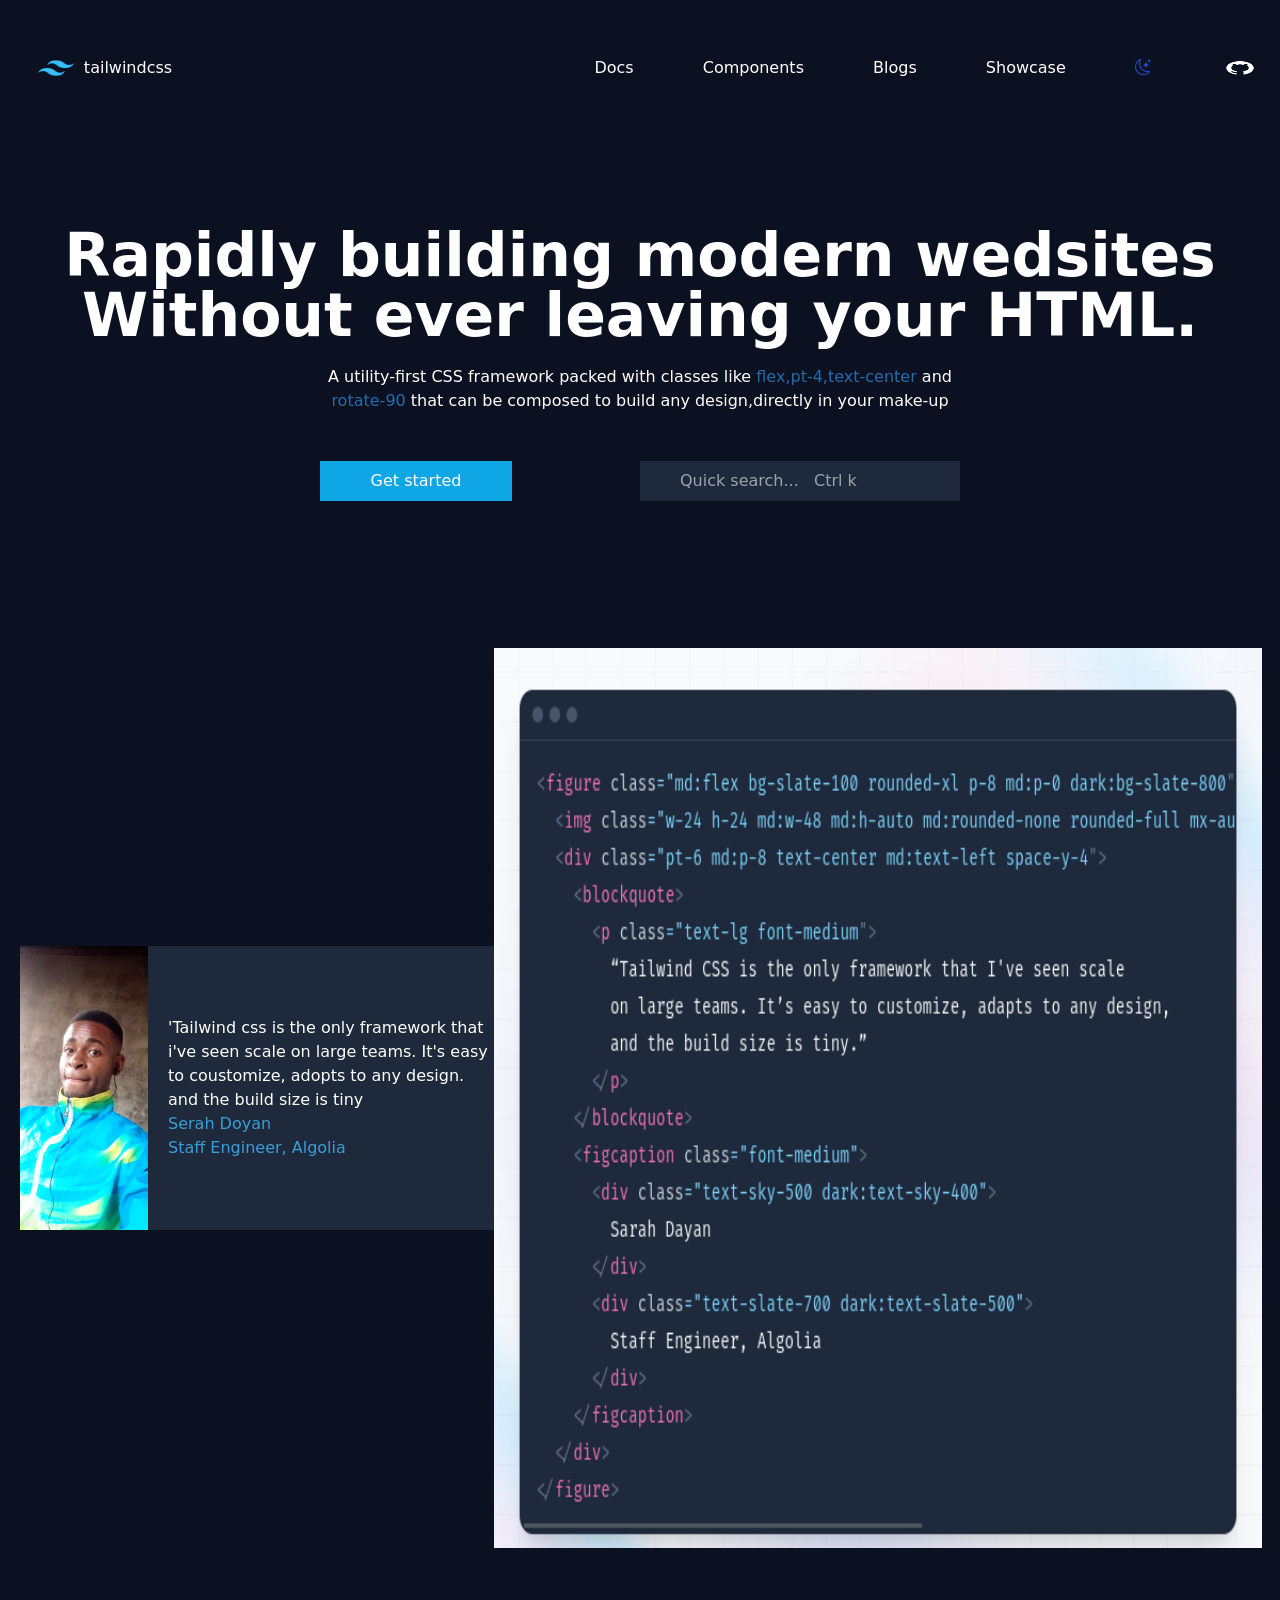
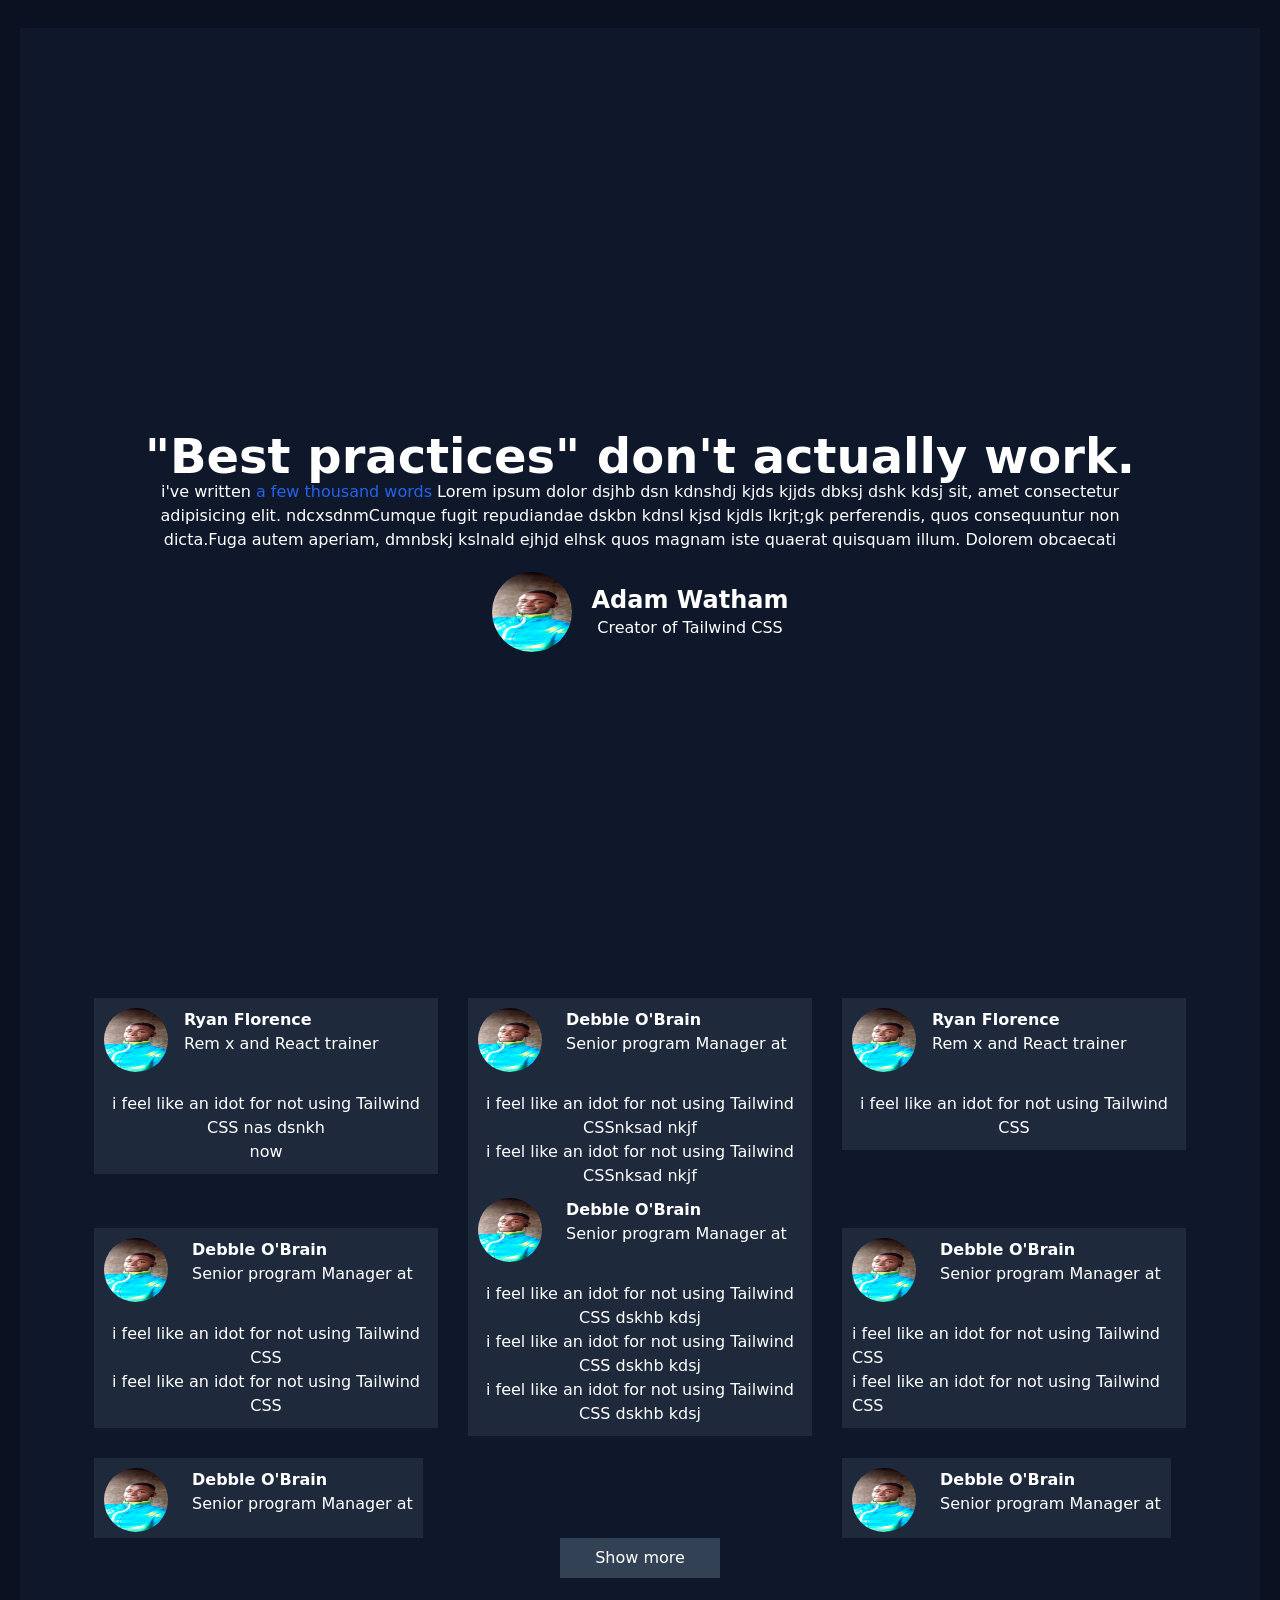
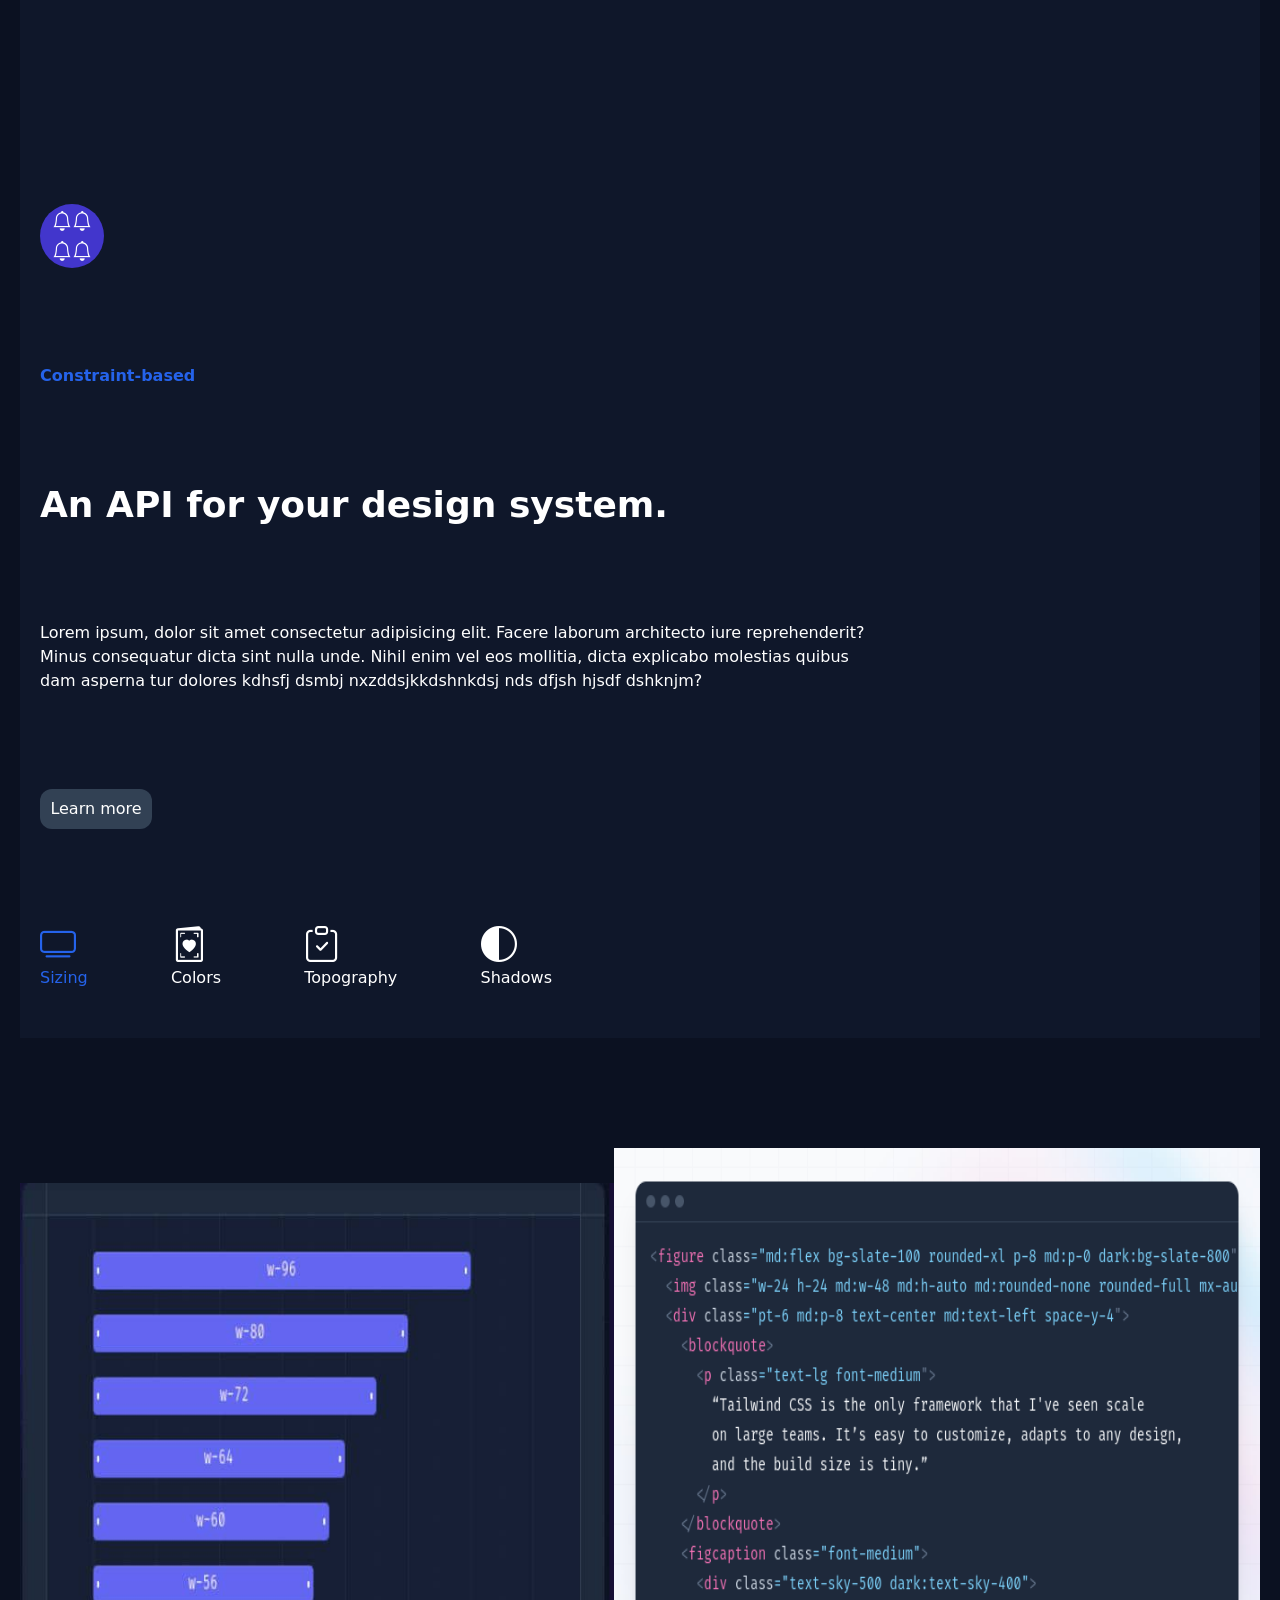
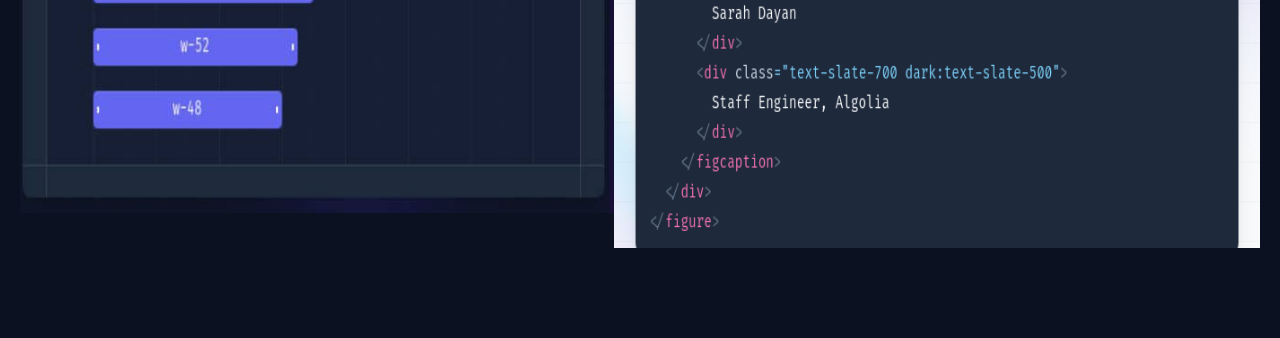
<file: index.html>
<!DOCTYPE html>
<html lang="en">
   <head>
      <meta charset="UTF-8" />
      <meta http-equiv="X-UA-Compatible" content="IE=edge" />
      <meta name="viewport" content="width=device-width, initial-scale=1.0" />
      <title>Document</title>
      <link rel="stylesheet" href="./css/output.css" />
      <link
         rel="stylesheet"
         href="https://cdnjs.cloudflare.com/ajax/libs/font-awesome/4.7.0/css/font-awesome.min.css"
      />
      <link
         rel="stylesheet"
         href="https://cdn.jsdelivr.net/npm/bootstrap-icons@1.9.1/font/bootstrap-icons.css"
      />
   </head>
   <style>
      * {
         color: white;
      }
      #container {
         display: grid;
         grid-template-columns: repeat(3, 1fr);
         grid-template-rows: repeat(3, 1fr);
         /* border: 1px solid black; */
         gap: 30px;
      }
      #one {
         grid-column: 1/2;
         grid-row: 1/2;
         background-color: #1e293b;
         padding: 10px;
         height: fit-content;
         width: fit-content;
      }

      #two {
         grid-column: 2/3;
         grid-row: 1/3;
         height: fit-content;
         width: fit-content;
         background-color: #1e293b;
         padding: 10px;
      }
      #three {
         height: fit-content;
         width: fit-content;
         grid-column: 3/4;
         grid-row: 1/2;
         background-color: #1e293b;
         padding: 10px;
      }
      #four {
         grid-column: 1/2;
         grid-row: 2/3;
         background-color: #1e293b;
         padding: 10px;
         height: fit-content;
         width: fit-content;
      }
      #five {
         margin-top: -30vh;
         grid-column: 2/3;
         height: fit-content;
         width: fit-content;
         grid-row: 3/5;
         background-color: #1e293b;
         padding: 10px;
      }
      #six {
         grid-column: 3/4;
         grid-row: 2/3;
         height: fit-content;
         width: fit-content;
         background-color: #1e293b;
         padding: 10px;
      }
      #seven {
         grid-column: 1/2;
         height: fit-content;
         width: fit-content;
         padding: 10px;
         background-color: #1e293b;
      }
      #eight {
         height: fit-content;
         width: fit-content;
         background-color: #1e293b;
         padding: 10px;
      }

      @media screen {
         #container {
            display: grid;
            grid-template-columns: repeat(3, 1fr);
            grid-template-rows: repeat(3, 1fr);
            gap: 30px;
            margin: 0px 30px;
         }
         #one {
            height: fit-content;
            width: fit-content;
         }
         #two {
            height: fit-content;
            width: fit-content;
         }
         #three {
            height: fit-content;
            width: fit-content;
         }
         #four {
            height: fit-content;
            width: fit-content;
         }
         #five {
            height: fit-content;
            width: fit-content;
         }
         #six {
            height: fit-content;
            width: fit-content;
         }
         #seven {
            height: fit-content;
            width: fit-content;
         }
         #eight {
            height: fit-content;
            width: fit-content;
         }
      }

      @media only screen and (max-width: 600px) {
         #container {
            display: flex;
            align-items: center;
            justify-content: center;
            flex-direction: column;
         }
         #one {
            height: 50vh;
            width: 80vw;
         }
         #two {
            height: 50vh;
            width: 80vw;
         }
         #three {
            height: 50vh;
            width: 80vw;
         }
         #four {
            height: 50vh;
            width: 80vw;
         }
         #five {
            height: 50vh;
            width: 80vw;
         }
         #six {
            height: 50vh;
            width: 80vw;
         }
         #seven {
            height: 50vh;
            width: 80vw;
         }
         #eight {
            height: 50vh;
            width: 80vw;
         }
      }
   </style>
   <body>
      <main
         class="h-[fit-content] bg-[#0b1121] text-white px-5 w-[100%] overflow-x-hidden"
      >
         <header class="h-[15vh] flex items-center justify-between">
            <div id="logo" class="w-40 flex items-center justify-center">
               <img
                  src="./images/tailwindicon.png"
                  alt="Tailwind"
                  class="w-14 h-10"
               /><span class="text-white">tailwindcss</span>
            </div>
            <div
               class="md:w-[52vw] md:flex md:items-center md:justify-between hidden"
            >
               <!-- <nav class="hidden md:flex"> -->
               <a href="#" class="text-white">Docs</a>
               <a href="#" class="text-white">Components</a>
               <a href="#" class="text-white">Blogs</a>
               <a href="#" class="text-white">Showcase</a>
               <!-- </nav> -->
               <i class="bi bi-moon-stars text-blue-700 hidden md:block"></i>
               <img
                  src="./images/githubicon-removebg-preview.png"
                  alt="Github"
                  class="w-10 h-5 text-white hidden md:block"
               />
            </div>
            <!-- ...........smallest screen header start.......... -->
            <div
               class="md:hidden w-[50px] flex items-center justify-between text-white"
            >
               <i class="bi bi-search"></i>
               <i class="bi bi-three-dots-vertical"></i>
            </div>
            <!-- ...........smallest screen header end.......... -->
         </header>
         <section class="flex items-center justify-center flex-col mt-[10vh]">
            <b class="sm:text-6xl text-4xl text-center mb-5">
               Rapidly building modern wedsites Without ever leaving your HTML.
            </b>
            <!-- </div> -->
            <p class="text-center">
               A utility-first CSS framework packed with classes like
               <span class="text-[#236cac]">flex,pt-4,text-center </span>and
               <br class="hidden md:block" /><span class="text-[#236cac]"
                  >rotate-90</span
               >
               that can be composed to build any design,directly in your make-up
            </p>
            <div
               id="btnDiv"
               class="flex justify-around items-center sm:w-[60vw] md:w-[60vw] w-[100vw] h-[15vh]"
            >
               <button
                  class="md:w-[15vw] rounded-[7px] sm:rounded-[0px] h-[8vh] sm:h-10 bg-[#0fa6e6] sm:w-[15vw] w-[90vw]"
               >
                  Get started
               </button>
               <input
                  type="text"
                  placeholder="Quick search...   Ctrl k"
                  class="bg-[#1e293b] h-10 md:w-[25vw] sm:w-[30vw] pl-10 hidden sm:block"
               />
               <!-- <i
                  class="fa fa-search Search text-white mr-[-20%] md:absolute md:block hidden"
               ></i> -->
            </div>
         </section>
         <section>
            <div
               class="md:flex items-center md:justify-center justify-around md:w-[97vw] md:h-[120vh] sm:flex-col md:flex-row"
            >
               <div
                  id="photo"
                  class="md:flex bg-[#1e293b] md:w-[40vw] w-[90vw] md:h-[fit-content] h-[50vh] flex flex-col md:flex-row items-center justify-center rounded-[10px] md:rounded-none"
               >
                  <img
                     src="./images/image.jpg"
                     alt=""
                     class="md:w-[10vw] md:h-[fit-content] w-[20vw] h-[20vh] rounded-[50%] md:rounded-none flex-col md:flex-row"
                  />
                  <div class="ml-5 flex flex-col items-center justify-center">
                     <p class="text-white text-center md:text-start">
                        'Tailwind css is the only framework that i've seen scale
                        on large teams. It's easy to coustomize, adopts to any
                        design. and the build size is tiny <br />
                        <span class="text-[#389fd8]">
                           Serah Doyan <br />
                           Staff Engineer, Algolia
                        </span>
                     </p>
                  </div>
               </div>
               <img
                  src="./images/tailwindImg2.png"
                  alt=""
                  class="md:w-[60vw] md:h-[100vh] w-[95vw] h-[100vh] mt-5"
               />
            </div>
         </section>
         <section
            id="best"
            class="flex items-center justify-center flex-col h-screen bg-[#0f172a] sm:pt-32 text-center"
         >
            <div class="flex items-center justify-center flex-col text-white">
               <div
                  class="w-[80vw] sm:w-[80vw] h-[400px] sm:h-[50vh] flex-col flex sm:items-center sm:justify-center sm:flex-col"
               >
                  <b class="sm:text-5xl text-4xl">
                     "Best practices" don't actually work.
                  </b>
                  <p class="">
                     i've written
                     <span class="text-blue-600">a few thousand words</span>
                     Lorem ipsum dolor dsjhb dsn kdnshdj kjds kjjds dbksj dshk
                     kdsj sit, amet consectetur adipisicing elit. ndcxsdnmCumque
                     fugit repudiandae dskbn kdnsl kjsd kjdls lkrjt;gk
                     perferendis, quos consequuntur non dicta.Fuga autem
                     aperiam, dmnbskj kslnald ejhjd elhsk quos magnam iste
                     quaerat quisquam illum. Dolorem obcaecati
                  </p>
                  <div
                     id="imgDiv"
                     class="flex items-center justify-center mt-5"
                  >
                     <img
                        src="./images/img.jpg"
                        alt=""
                        class="h-20 w-20 rounded-full"
                     />
                     <div class="ml-5">
                        <b class="text-2xl text-white">Adam Watham</b>
                        <p class="text-white">Creator of Tailwind CSS</p>
                     </div>
                  </div>
               </div>
            </div>
         </section>
         <section
            id="Grid"
            class="bg-[#0f172a] h-[100vh] flex items-center justify-center -mt-[35vh] sm:-mt-[10vh]"
         >
            <div
               id="overflowdiv2"
               class="h-[60vh] w-[90vw] sm:h-[80vh] sm:w-[95vw] flex justify-center items-center flex-col"
            >
               <div class="overflow-y-auto w-[90vw] h-[60vh]">
                  <div id="container">
                     <div id="one">
                        <div class="flex">
                           <img
                              src="./images/image.jpg"
                              alt=""
                              class="w-16 h-16 rounded-full"
                           />
                           <div class="ml-4">
                              <b>Ryan Florence</b>
                              <p>Rem x and React trainer</p>
                           </div>
                        </div>
                        <p class="mt-5 text-center">
                           i feel like an idot for not using Tailwind CSS nas
                           dsnkh
                           <br />now
                        </p>
                     </div>
                     <div id="two">
                        <div class="flex">
                           <img
                              src="./images/image.jpg"
                              alt=""
                              class="w-16 h-16 rounded-full"
                           />
                           <div class="ml-6">
                              <b>Debble O'Brain</b>
                              <p>Senior program Manager at</p>
                           </div>
                        </div>
                        <p class="mt-5 text-center">
                           i feel like an idot for not using Tailwind CSSnksad
                           nkjf<br />
                           i feel like an idot for not using Tailwind CSSnksad
                           nkjf<br />
                           i feel like an idot for not using Tailwind CSSnksad
                        </p>
                     </div>
                     <div id="three">
                        <div class="flex">
                           <img
                              src="./images/image.jpg"
                              alt=""
                              class="w-16 h-16 rounded-full"
                           />
                           <div class="ml-4">
                              <b>Ryan Florence</b>
                              <p>Rem x and React trainer</p>
                           </div>
                        </div>
                        <p class="mt-5 text-center">
                           i feel like an idot for not using Tailwind CSS
                        </p>
                     </div>
                     <div id="four">
                        <div class="flex">
                           <img
                              src="./images/image.jpg"
                              alt=""
                              class="w-16 h-16 rounded-full"
                           />
                           <div class="ml-6">
                              <b>Debble O'Brain</b>
                              <p>Senior program Manager at</p>
                           </div>
                        </div>
                        <p class="mt-5 text-center">
                           i feel like an idot for not using Tailwind CSS <br />
                           i feel like an idot for not using Tailwind CSS
                        </p>
                     </div>
                     <div id="five">
                        <div class="flex">
                           <img
                              src="./images/image.jpg"
                              alt=""
                              class="w-16 h-16 rounded-full"
                           />
                           <div class="ml-6">
                              <b>Debble O'Brain</b>
                              <p>Senior program Manager at</p>
                           </div>
                        </div>
                        <p
                           class="mt-5 flex items-center justify-center flex-col text-center"
                        >
                           i feel like an idot for not using Tailwind CSS dskhb
                           kdsj<br />
                           i feel like an idot for not using Tailwind CSS dskhb
                           kdsj<br />
                           i feel like an idot for not using Tailwind CSS dskhb
                           kdsj
                        </p>
                     </div>
                     <div id="six">
                        <div class="flex">
                           <img
                              src="./images/image.jpg"
                              alt=""
                              class="w-16 h-16 rounded-full"
                           />
                           <div class="ml-6">
                              <b>Debble O'Brain</b>
                              <p>Senior program Manager at</p>
                           </div>
                        </div>
                        <p class="mt-5">
                           i feel like an idot for not using Tailwind CSS <br />
                           i feel like an idot for not using Tailwind CSS <br />
                        </p>
                     </div>
                     <div id="seven">
                        <div class="flex">
                           <img
                              src="./images/image.jpg"
                              alt=""
                              class="w-16 h-16 rounded-full"
                           />
                           <div class="ml-6">
                              <b>Debble O'Brain</b>
                              <p>Senior program Manager at</p>
                           </div>
                        </div>
                        <p class="mt-5">
                           i feel like an idot for not using Tailwind <br />
                        </p>
                     </div>
                     <div id="eight">
                        <div class="flex">
                           <img
                              src="./images/image.jpg"
                              alt=""
                              class="w-16 h-16 rounded-full"
                           />
                           <div class="ml-6">
                              <b>Debble O'Brain</b>
                              <p>Senior program Manager at</p>
                           </div>
                        </div>
                        <p class="mt-5">
                           i feel like an idot for not using Tailwind <br />
                        </p>
                     </div>
                  </div>
               </div>
               <button
                  class="h-10 w-40 bg-[#324154] hidden md:flex items-center justify-center"
               >
                  Show more
               </button>
            </div>
         </section>
         <section
            class="bg-[#0f172a] px-5 flex flex-col justify-around h-[100vh]"
         >
            <div
               class="h-16 w-16 rounded-full bg-[#4236cc] flex items-center justify-center flex-col mt-[5px] sm:mt-[2vh]"
            >
               <div class="flex">
                  <i class="bi bi-bell" style="font-size: 20px"></i>
                  <i class="bi bi-bell" style="font-size: 20px"></i>
               </div>
               <div class="flex">
                  <i class="bi bi-bell" style="font-size: 20px"></i>
                  <i class="bi bi-bell" style="font-size: 20px"></i>
               </div>
            </div>
            <b class="text-blue-600">Constraint-based</b>
            <b class="text-4xl">An API for your design system.</b>
            <p>
               Lorem ipsum, dolor sit amet consectetur adipisicing elit. Facere
               laborum architecto iure reprehenderit? <br />
               Minus consequatur dicta sint nulla unde. Nihil enim vel eos
               mollitia, dicta explicabo molestias quibus <br />dam asperna tur
               dolores kdhsfj dsmbj nxzddsjkkdshnkdsj nds dfjsh hjsdf dshknjm?
            </p>
            <button class="h-10 w-28 bg-[#324154] rounded-xl">
               Learn more
            </button>
            <div class="flex w-[65vw] md:w-[40vw] justify-between">
               <div>
                  <i class="bi bi-tv text-4xl text-blue-600"></i>
                  <p class="text-blue-600">Sizing</p>
               </div>
               <div>
                  <i class="bi bi-valentine2 text-4xl"></i>
                  <p>Colors</p>
               </div>
               <div>
                  <i class="bi bi-clipboard-check text-4xl"></i>
                  <p>Topography</p>
               </div>
               <div>
                  <i class="bi bi-circle-half text-4xl"></i>
                  <p>Shadows</p>
               </div>
            </div>
         </section>
         <section class="md:flex items-center justify-between w-[100%] h-[100vh]">
            <img
               src="./images/progressBar.jpeg"
               alt=""
               class="w-[90vw] h-[60vh] mt-5 md:w-[50vw] md:h-[70vh]"
            />
            <div
               id="overflow"
               class="overflow-x-auto sm:overflow-hidden h-[80vh] w-[90vw]"
            >
               <img
                  src="./images/tailwindImg2.png"
                  alt=""
                  class="w-[100vw] h-[90vh] mt-5 md:w-[60vw] md:h-[80vh]"
               />
            </div>
         </section>
      </main>
   </body>
</html>
</file>
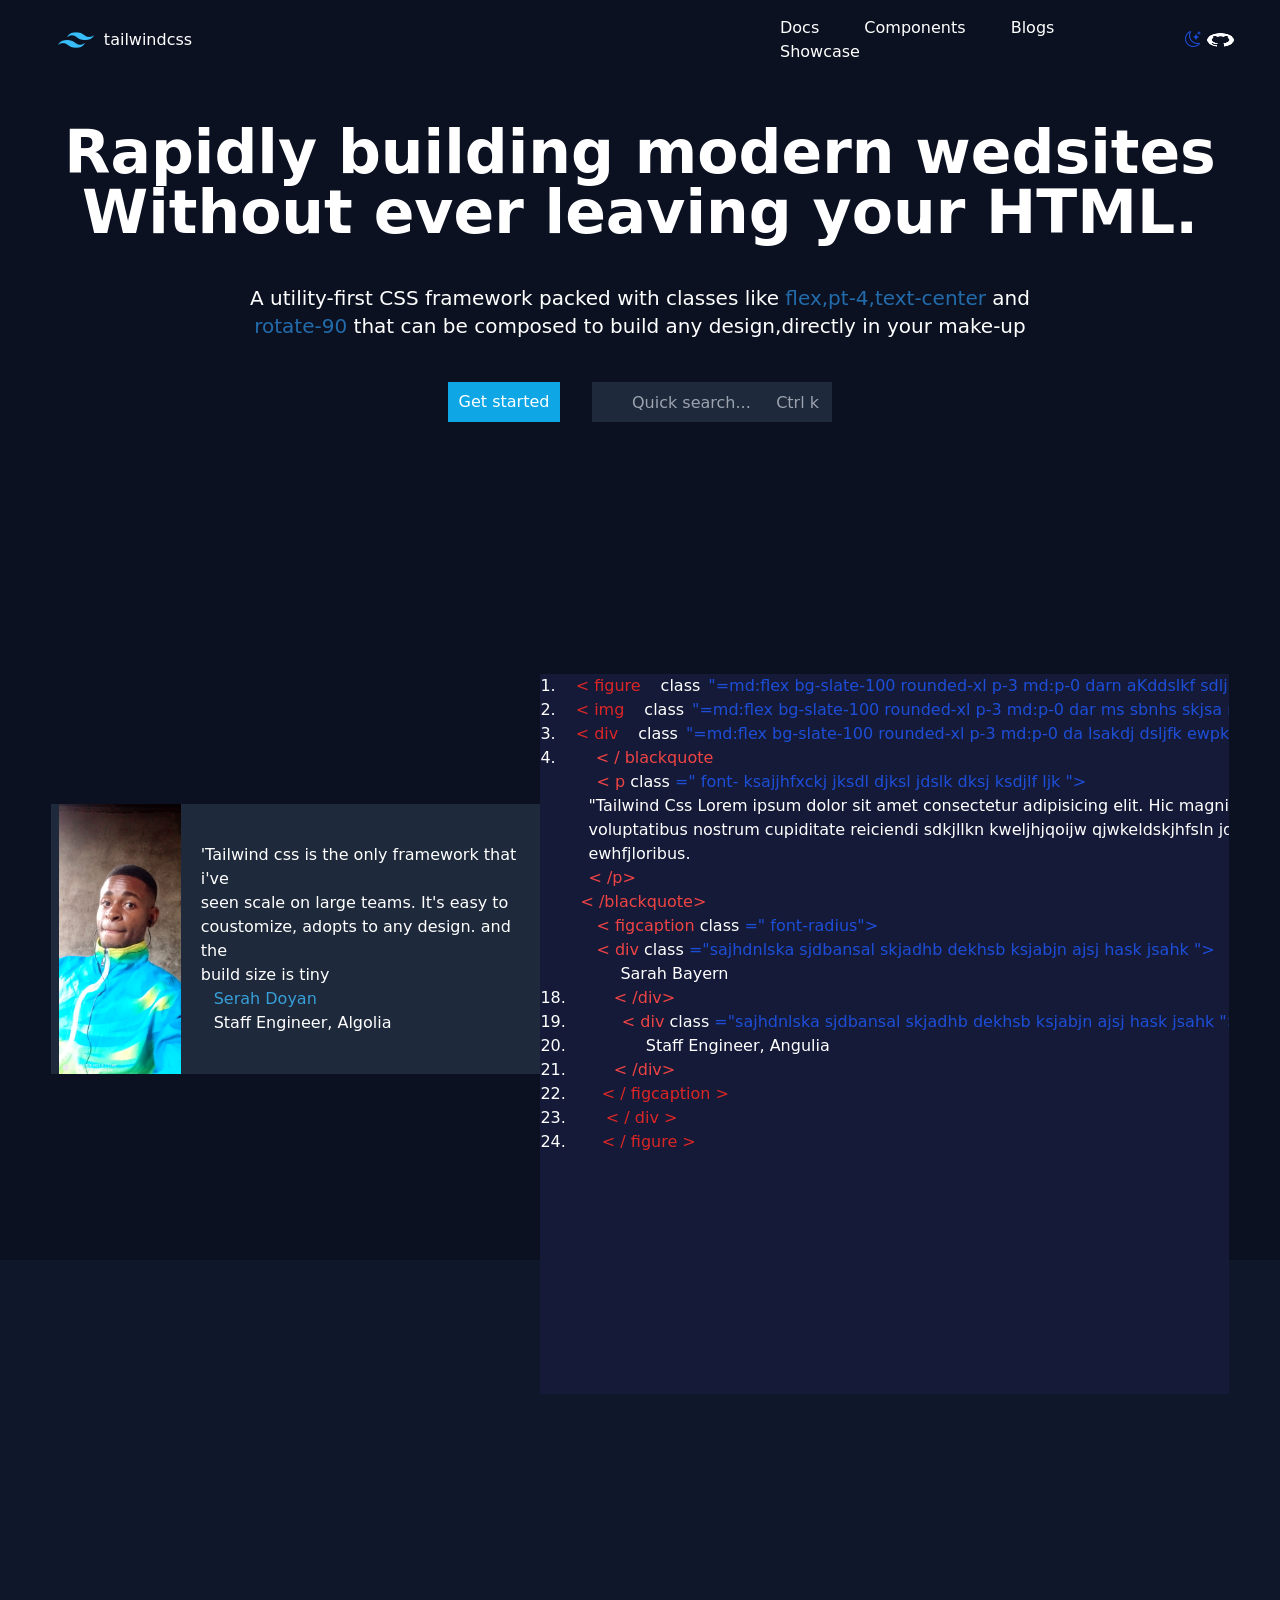
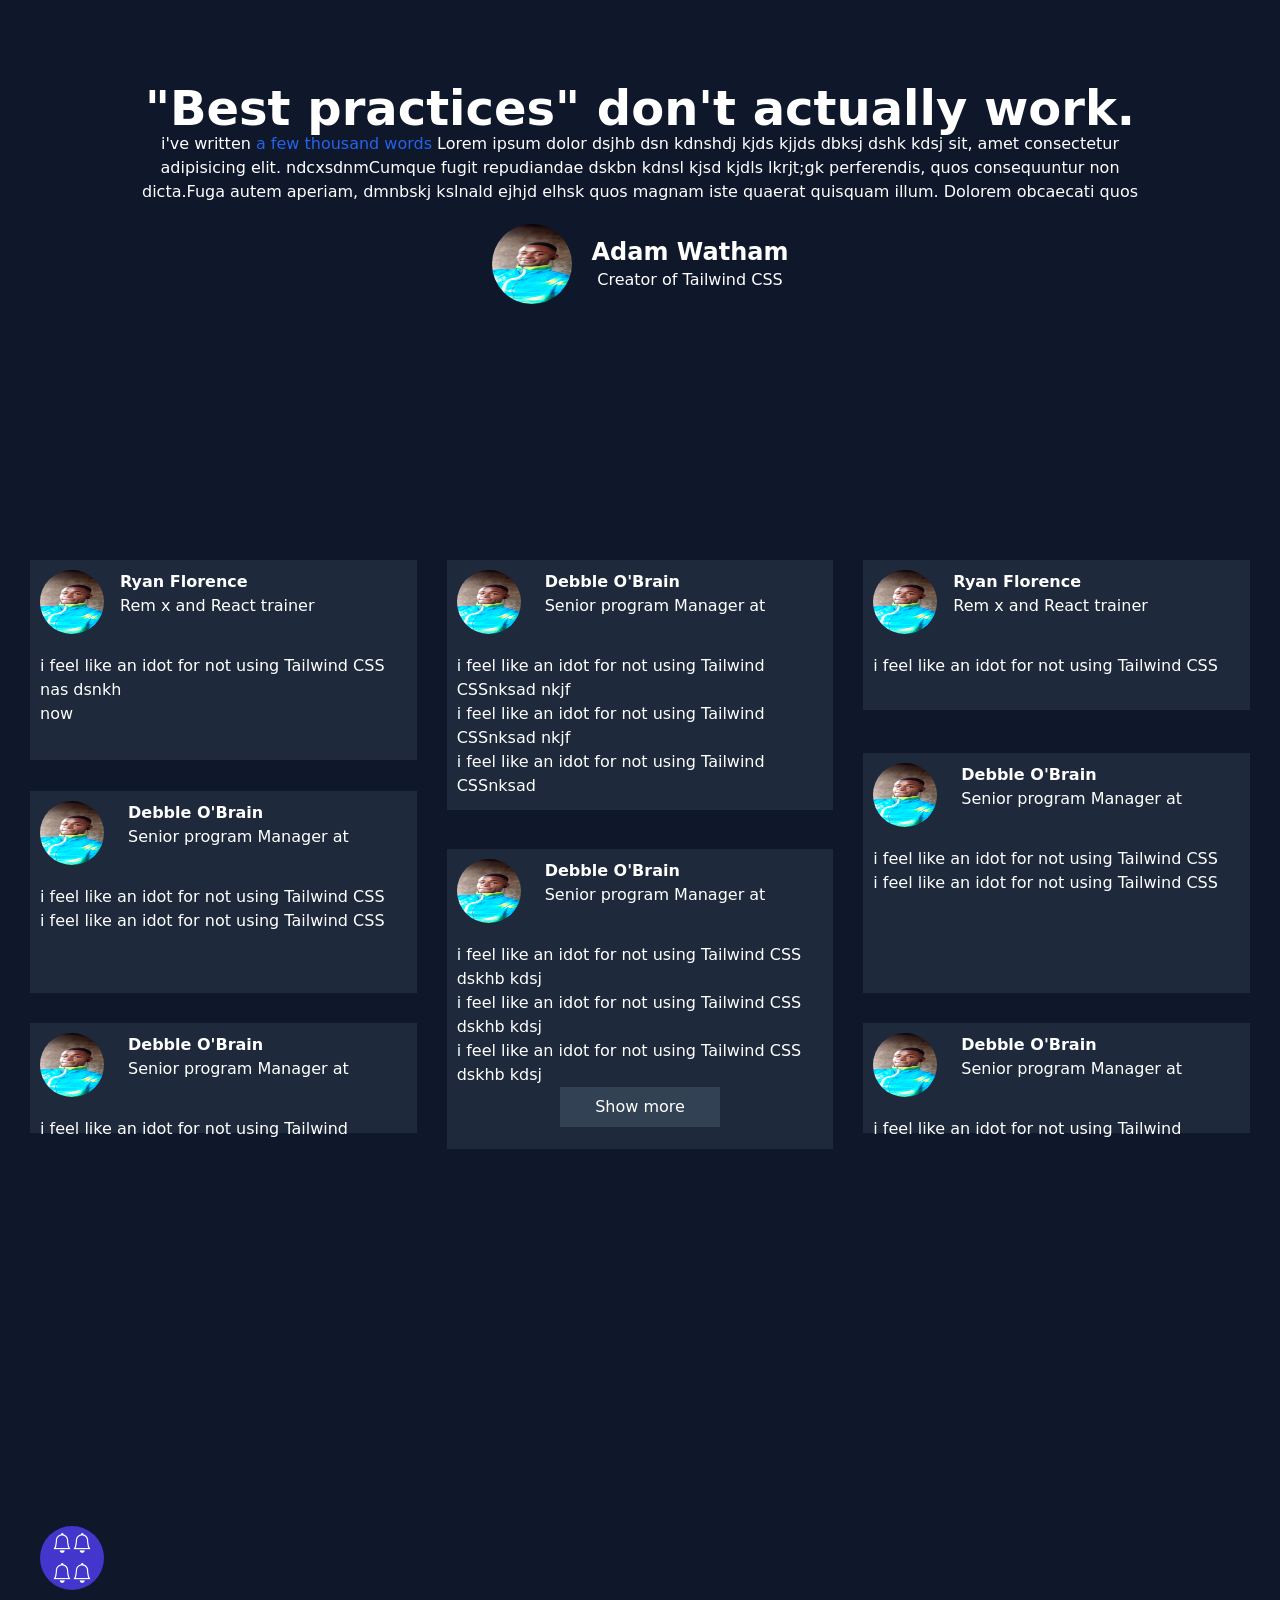
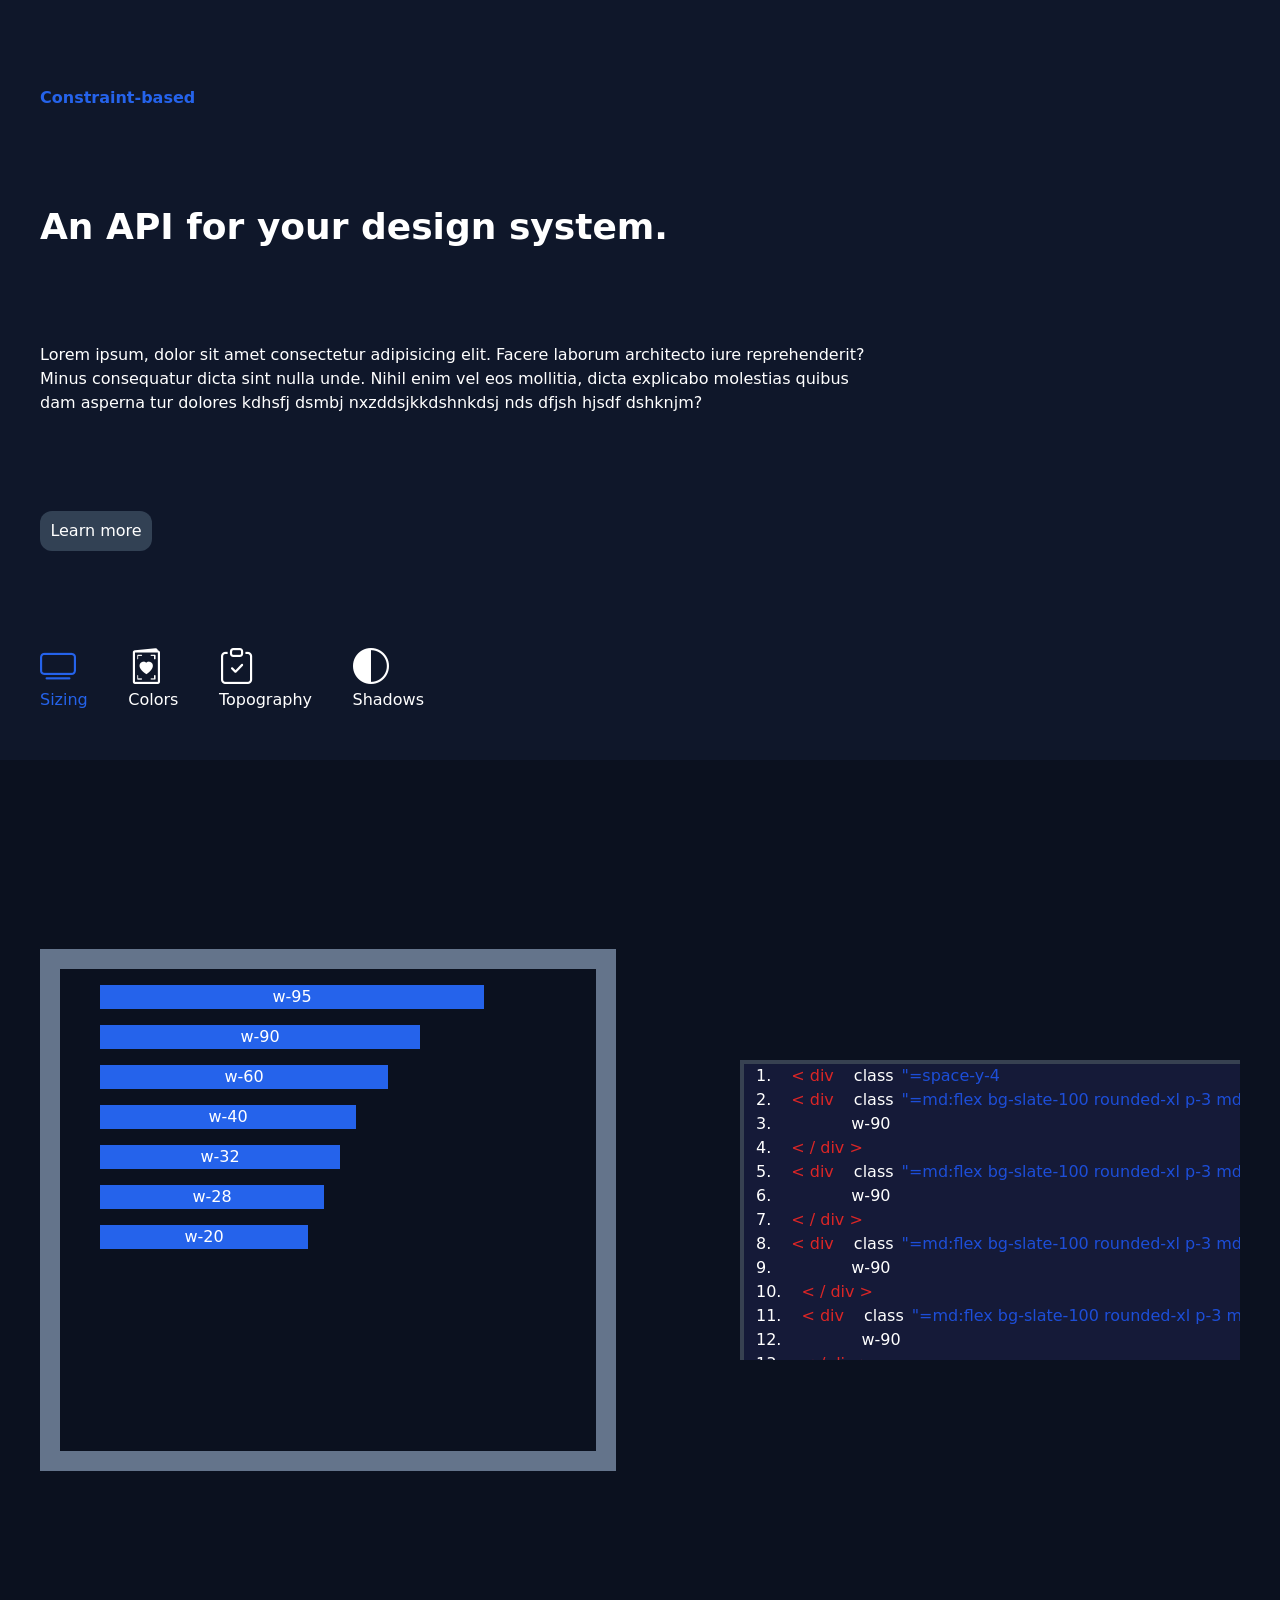
<file: tailwindcss.html>
<!DOCTYPE html>
<html lang="en">
   <head>
      <meta charset="UTF-8" />
      <meta http-equiv="X-UA-Compatible" content="IE=edge" />
      <meta name="viewport" content="width=device-width, initial-scale=1.0" />
      <title>Tailwind</title>
      <link rel="stylesheet" href="./css/output.css" />
      <link
         rel="stylesheet"
         href="https://cdnjs.cloudflare.com/ajax/libs/font-awesome/4.7.0/css/font-awesome.min.css"
      />
      <link
         rel="stylesheet"
         href="https://cdn.jsdelivr.net/npm/bootstrap-icons@1.9.1/font/bootstrap-icons.css"
      />
   </head>
   <style>
      * {
         color: white;
      }
      #container {
         display: grid;
         grid-template-columns: repeat(3, 1fr);
         grid-template-rows: repeat(3, 1fr);
         /* border: 1px solid black; */
         gap: 30px;
         margin: 0px 30px;
      }
      #one {
         grid-column: 1/2;
         grid-row: 1/2;
         background-color: #1e293b;
         padding: 10px;
         height: 200px;
      }

      #two {
         grid-column: 2/3;
         grid-row: 1/3;
         height: 250px;
         background-color: #1e293b;
         padding: 10px;
      }
      #three {
         height: 150px;
         grid-column: 3/4;
         grid-row: 1/2;
         background-color: #1e293b;
         padding: 10px;
      }
      #four {
         grid-column: 1/2;
         grid-row: 2/3;
         background-color: #1e293b;
         padding: 10px;
      }
      #five {
         margin-top: -45%;
         grid-column: 2/3;
         height: 300px;
         grid-row: 3/5;
         background-color: #1e293b;
         padding: 10px;
      }
      #six {
         grid-column: 3/4;
         margin-top: -10%;
         grid-row: 2/3;
         height: 240px;
         background-color: #1e293b;
         padding: 10px;
      }
      #seven {
         grid-column: 1/2;
         height: 110px;
         padding: 10px;
         background-color: #1e293b;
      }
      #eight {
         height: 110px;
         background-color: #1e293b;
         padding: 10px;
      }

      @media screen {
         #container {
            display: grid;
            grid-template-columns: repeat(3, 1fr);
            grid-template-rows: repeat(3, 1fr);
            gap: 30px;
            margin: 0px 30px;
         }
      }

      @media only screen and (max-width: 600px) {
         #container {
            display: flex;
            align-items: center;
            justify-content: center;
            flex-direction: column;
         }
      }
   </style>
   <body>
      <main class="w-[100%]">
         <section class="bg-[#0b1121] h-[140vh] px-5">
            <header class="flex items-center justify-between h-20 sm:mx-5">
               <div id="logo" class="w-40 flex items-center justify-center m">
                  <img
                     src="./images/tailwindicon.png"
                     alt="Tailwind"
                     class="w-14 h-10"
                  /><span class="text-white">tailwindcss</span>
               </div>
               <!-- ...........smallest screen header start.......... -->
               <div
                  class="sm:hidden w-[50px] flex items-center justify-between"
               >
                  <i class="bi bi-search"></i>
                  <i class="bi bi-three-dots-vertical"></i>
               </div>
               <!-- ...........smallest screen header end.......... -->
               <!-- ...........dropdown header start.......... -->
               <div
                  id="dropdownDiv"
                  class="mt-[300px] sm:hidden absolute flex items-end justify-end w-[548px]"
               >
                  <div
                     id="dropdown"
                     class="sm:hidden w-[300px] h-[350px] bg-white pt-[10px] rounded-[10px] font-bold hidden"
                  >
                     <nav
                        class="flex-col flex justify-between h-[200px] text-gray-600"
                     >
                        <div class="flex items-center justify-between mx-5">
                           <a href="#" class="text-gray-600">Docs</a>
                           <p class="text-[20px] text-gray-600">x</p>
                        </div>
                        <a href="#" class="mx-5">Components</a>
                        <a href="#" class="mx-5">Blogs</a>
                        <a href="#" class="mx-5">Showcase</a>
                        <a href="#" class="mx-5">GitHub</a>
                     </nav>
                     <hr class="mt-[30px] w-[280px] ml-[20px]" />
                     <div class="flex items-center justify-around pt-6">
                        <p class="font-light text-gray-600">Switch theme</p>
                        <button
                           class="w-[150px] h-[50px] border-2 border-gray-500 rounded-[10px]"
                        >
                           <div
                              class="text-gray-600 w-[150px] flex items-center justify-around"
                           >
                              <i class="bi bi-brightness-high text-gray-600"></i
                              >System<i
                                 class="bi bi-arrow-down-short text-gray-600 font-[90px]"
                              ></i>
                           </div>
                        </button>
                     </div>
                  </div>
               </div>
               <!-- ...........dropdown header end.......... -->
               <div
                  class="sm:w-[40%] sm:flex md:items-center sm:justify-between hidden"
               >
                  <nav class="">
                     <a href="#" class="mx-5 text-white">Docs</a>
                     <a href="#" class="mx-5 text-white">Components</a>
                     <a href="#" class="mx-5 text-white">Blogs</a>
                     <a href="#" class="mx-5 text-white">Showcase</a>
                  </nav>
                  <i class="bi bi-moon-stars text-blue-700"></i>
                  <img
                     src="./images/githubicon-removebg-preview.png"
                     alt="Github"
                     class="w-10 h-5 text-white"
                  />
               </div>
            </header>
            <section
               id=""
               class="flex items-center justify-evenly flex-col h-96"
            >
               <!-- <div id="oneDiv" class="w-[500px]"> -->
               <b
                  class="sm:text-6xl text-white text-[45px] leading-[40px] text-center"
               >
                  Rapidly building modern wedsites
                  <br class="hidden md:block" />Without ever leaving your HTML.
               </b>
               <!-- </div> -->
               <p class="text-xl text-white text-center">
                  A utility-first CSS framework packed with classes like
                  <span class="text-[#236cac]">flex,pt-4,text-center </span>and
                  <br class="hidden md:block" /><span class="text-[#236cac]"
                     >rotate-90</span
                  >
                  that can be composed to build any design,directly in your
                  make-up
               </p>
               <div id="btnDiv" class="flex justify-between items-center w-96">
                  <button
                     class="md:w-28 w-[400px] rounded-[7px] sm:rounded-[0px] h-[50px] sm:h-10 bg-[#0fa6e6] text-white sm:w-[100px]"
                  >
                     Get started
                  </button>
                  <input
                     type="text"
                     placeholder="Quick search...     Ctrl k"
                     class="bg-[#1e293b] h-10 md:w-60 sm:w-[210px] pl-10 hidden sm:block"
                  />
                  <!-- <i
                     class="fa fa-search Search text-white ml-[150px] md:absolute md:block hidden"
                  ></i> -->
               </div>
            </section>
            <section id="" class="flex items-center justify-center">
               <div
                  class="sm:w-[95%] sm:flex flex-col sm:flex-row w-[600px] flex items-center sm:mt-[200px] justify-center sm:h-[100vh] h-[720px]"
               >
                  <div
                     id="photo"
                     class="sm:-mt-[350px] sm:flex bg-[#1e293b] sm:w-[70vw] w-[450px] sm:h-[30vh] h-[300px] flex flex-col sm:flex-row p-2 items-center justify-center rounded-[10px] sm:rounded-none"
                  >
                     <img
                        src="./images/image.jpg"
                        alt=""
                        class="sm:w-[10vw] ms:mr-[40px] sm:h-[30vh] w-[100px] h-[100px] rounded-[50%] sm:rounded-none flex-col sm:flex-row"
                     />
                     <div
                        class="ml-5 flex flex-col items-center justify-center"
                     >
                        <p class="text-white">
                           'Tailwind css is the only framework that i've
                           <br />seen scale on large teams. It's easy to <br />
                           coustomize, adopts to any design. and the <br />
                           build size is tiny
                        </p>
                        <div class="sm:mr-32">
                           <p class="text-[#389fd8]">Serah Doyan</p>
                           <p class="text-white">Staff Engineer, Algolia</p>
                        </div>
                     </div>
                  </div>
                  <div
                     id="overflow"
                     class="sm:overflow-hidden overflow-y-hidden h-[900px] mt-5 w-screen overflow-x-auto"
                  >
                     <div
                        id="codes"
                        class="sm:w-[70vw] w-[680px] sm:h-[80vh] h-[fit-content] bg-[#151a38]"
                     >
                        <ol>
                           <li class="flex">
                              <p class="text-white">1.</p>
                              <span class="text-red-600 ml-5"> < figure </span
                              ><span class="text-white ml-5">class</span>
                              <span class="text-blue-700 ml-2"
                                 >"=md:flex bg-slate-100 rounded-xl p-3 md:p-0
                                 darn aKddslkf sdljk kdskjrt</span
                              >
                           </li>
                           <li class="flex">
                              <p class="text-white">2.</p>
                              <span class="text-red-600 ml-5"> < img </span
                              ><span class="text-white ml-5">class</span>
                              <span class="text-blue-700 ml-2"
                                 >"=md:flex bg-slate-100 rounded-xl p-3 md:p-0
                                 dar ms sbnhs skjsa mssjsjksa</span
                              >
                           </li>
                           <li class="flex">
                              <p class="text-white">3.</p>
                              <span class="text-red-600 ml-5"> < div </span
                              ><span class="text-white ml-5">class</span>
                              <span class="text-blue-700 ml-2"
                                 >"=md:flex bg-slate-100 rounded-xl p-3 md:p-0
                                 da lsakdj dsljfk ewpkdksjdkjsr</span
                              >
                           </li>

                           <li>
                              <div class="flex">
                                 <span class="text-white flex"> 4.</span>
                                 <span class="text-red-500 ml-10"
                                    >< / blackquote</span
                                 >
                              </div>
                              <p class="text-red-500 ml-14">
                                 < p <span class="text-white"> class </span>
                                 <span class="text-blue-700"
                                    >=" font- ksajjhfxckj jksdl djksl jdslk dksj
                                    ksdjlf ljk ">
                                 </span>
                              </p>
                              <p class="text-white ml-12">
                                 "Tailwind Css Lorem ipsum dolor sit amet
                                 consectetur adipisicing elit. Hic magni sint
                                 dolor atque nisi voluptatibus nostrum
                                 cupiditate reiciendi sdkjllkn kweljhjqoijw
                                 qjwkeldskjhfsln jdsklsdkjfhfkln ewhfjloribus.
                              </p>

                              <p class="text-red-500 ml-12">< /p></p>
                              <p class="text-red-500 ml-10">< /blackquote></p>
                           </li>
                           <li>
                              <p class="text-red-500 ml-14">
                                 < figcaption
                                 <span class="text-white"> class </span>
                                 <span class="text-blue-700"
                                    >=" font-radius">
                                 </span>
                              </p>

                              <p class="text-red-500 ml-14">
                                 < div <span class="text-white"> class </span>
                                 <span class="text-blue-700"
                                    >="sajhdnlska sjdbansal skjadhb dekhsb
                                    ksjabjn ajsj hask jsahk ">
                                 </span>
                              </p>
                              <p class="text-white ml-20">Sarah Bayern</p>
                              <div class="flex">
                                 <p class="text-white">18.</p>
                                 <p class="text-red-500 ml-12">< /div></p>
                              </div>
                              <div class="flex">
                                 <p class="text-white">19.</p>
                                 <p class="text-red-500 ml-14">
                                    < div
                                    <span class="text-white"> class </span>
                                    <span class="text-blue-700"
                                       >="sajhdnlska sjdbansal skjadhb dekhsb
                                       ksjabjn ajsj hask jsahk ">
                                    </span>
                                 </p>
                              </div>
                              <div class="flex">
                                 <p class="text-white">20.</p>
                                 <p class="text-white ml-20">
                                    Staff Engineer, Angulia
                                 </p>
                              </div>
                              <div class="flex">
                                 <p class="text-white">21.</p>

                                 <p class="text-red-500 ml-12">< /div></p>
                              </div>
                              <div class="flex">
                                 <p class="text-white">22.</p>
                                 <p class="text-red-600 ml-9">
                                    < / figcaption >
                                 </p>
                              </div>
                              <div class="flex">
                                 <p class="text-white">23.</p>
                                 <p class="text-red-600 ml-10">< / div ></p>
                              </div>
                              <div class="flex">
                                 <p class="text-white">24.</p>

                                 <p class="text-red-600 ml-9">< / figure ></p>
                              </div>
                           </li>
                        </ol>
                     </div>
                  </div>
               </div>
            </section>
         </section>
         <section
            id="best"
            class="flex items-center justify-center flex-col h-screen bg-[#0f172a] sm:pt-32 text-center"
         >
            <div
               class="mt-[650px] sm:mt-10 flex items-center justify-center flex-col text-white"
            >
               <div
                  class="w-[500px] sm:w-[80vw] h-[400px] sm:h-[50vh] flex-col flex sm:items-center sm:justify-center sm:flex-col"
               >
                  <b class="sm:text-5xl text-4xl">
                     "Best practices" don't actually work.
                  </b>
                  <p class="">
                     i've written
                     <span class="text-blue-600">a few thousand words</span>
                     Lorem ipsum dolor dsjhb dsn kdnshdj kjds kjjds dbksj dshk
                     kdsj sit, amet consectetur adipisicing elit. ndcxsdnmCumque
                     fugit repudiandae dskbn kdnsl kjsd kjdls lkrjt;gk
                     perferendis, quos consequuntur non dicta.Fuga autem
                     aperiam, dmnbskj kslnald ejhjd elhsk quos magnam iste
                     quaerat quisquam illum. Dolorem obcaecati quos
                  </p>
                  <div
                     id="imgDiv"
                     class="flex items-center justify-center mt-5"
                  >
                     <img
                        src="./images/img.jpg"
                        alt=""
                        class="h-20 w-20 rounded-full"
                     />
                     <div class="ml-5">
                        <b class="text-2xl text-white">Adam Watham</b>
                        <p class="text-white">Creator of Tailwind CSS</p>
                     </div>
                  </div>
               </div>
            </div>
         </section>
         <section id="Grid" class="bg-[#0f172a] h-[100vh]">
            <div
               id="overflowdiv2"
               class="h-[300px] w-[500px] sm:w-0 sm:h-0 pt-[200px] sm:pt-[0px]"
            >
               <div
                  class="overflow-y-auto sm:w-[100vw] w-[500px] h-[250px] sm:h-[100vh]"
               >
                  <div id="container">
                     <div id="one">
                        <div class="flex">
                           <img
                              src="./images/image.jpg"
                              alt=""
                              class="w-16 h-16 rounded-full"
                           />
                           <div class="ml-4">
                              <b>Ryan Florence</b>
                              <p>Rem x and React trainer</p>
                           </div>
                        </div>
                        <p class="mt-5">
                           i feel like an idot for not using Tailwind CSS nas
                           dsnkh
                           <br />now
                        </p>
                     </div>
                     <div id="two">
                        <div class="flex">
                           <img
                              src="./images/image.jpg"
                              alt=""
                              class="w-16 h-16 rounded-full"
                           />
                           <div class="ml-6">
                              <b>Debble O'Brain</b>
                              <p>Senior program Manager at</p>
                           </div>
                        </div>
                        <p class="mt-5">
                           i feel like an idot for not using Tailwind CSSnksad
                           nkjf<br />
                           i feel like an idot for not using Tailwind CSSnksad
                           nkjf<br />
                           i feel like an idot for not using Tailwind CSSnksad
                        </p>
                     </div>
                     <div id="three">
                        <div class="flex">
                           <img
                              src="./images/image.jpg"
                              alt=""
                              class="w-16 h-16 rounded-full"
                           />
                           <div class="ml-4">
                              <b>Ryan Florence</b>
                              <p>Rem x and React trainer</p>
                           </div>
                        </div>
                        <p class="mt-5">
                           i feel like an idot for not using Tailwind CSS
                        </p>
                     </div>
                     <div id="four">
                        <div class="flex">
                           <img
                              src="./images/image.jpg"
                              alt=""
                              class="w-16 h-16 rounded-full"
                           />
                           <div class="ml-6">
                              <b>Debble O'Brain</b>
                              <p>Senior program Manager at</p>
                           </div>
                        </div>
                        <p class="mt-5">
                           i feel like an idot for not using Tailwind CSS <br />
                           i feel like an idot for not using Tailwind CSS
                        </p>
                     </div>
                     <div id="five">
                        <div class="flex">
                           <img
                              src="./images/image.jpg"
                              alt=""
                              class="w-16 h-16 rounded-full"
                           />
                           <div class="ml-6">
                              <b>Debble O'Brain</b>
                              <p>Senior program Manager at</p>
                           </div>
                        </div>
                        <p
                           class="mt-5 flex items-center justify-center flex-col"
                        >
                           i feel like an idot for not using Tailwind CSS dskhb
                           kdsj<br />
                           i feel like an idot for not using Tailwind CSS dskhb
                           kdsj<br />
                           i feel like an idot for not using Tailwind CSS dskhb
                           kdsj

                           <button class="h-10 w-40 bg-[#324154]">
                              Show more
                           </button>
                        </p>
                     </div>
                     <div id="six">
                        <div class="flex">
                           <img
                              src="./images/image.jpg"
                              alt=""
                              class="w-16 h-16 rounded-full"
                           />
                           <div class="ml-6">
                              <b>Debble O'Brain</b>
                              <p>Senior program Manager at</p>
                           </div>
                        </div>
                        <p class="mt-5">
                           i feel like an idot for not using Tailwind CSS <br />
                           i feel like an idot for not using Tailwind CSS <br />
                        </p>
                     </div>
                     <div id="seven">
                        <div class="flex">
                           <img
                              src="./images/image.jpg"
                              alt=""
                              class="w-16 h-16 rounded-full"
                           />
                           <div class="ml-6">
                              <b>Debble O'Brain</b>
                              <p>Senior program Manager at</p>
                           </div>
                        </div>
                        <p class="mt-5">
                           i feel like an idot for not using Tailwind <br />
                        </p>
                     </div>
                     <div id="eight">
                        <div class="flex">
                           <img
                              src="./images/image.jpg"
                              alt=""
                              class="w-16 h-16 rounded-full"
                           />
                           <div class="ml-6">
                              <b>Debble O'Brain</b>
                              <p>Senior program Manager at</p>
                           </div>
                        </div>
                        <p class="mt-5">
                           i feel like an idot for not using Tailwind <br />
                        </p>
                     </div>
                  </div>
               </div>
            </div>
         </section>
         <section
            class="bg-[#0f172a] px-10 flex flex-col justify-around h-[100vh]"
         >
            <div
               class="h-16 w-16 rounded-full bg-[#4236cc] flex items-center justify-center flex-col mt-[5px] sm:mt-[2vh]"
            >
               <div class="flex">
                  <i class="bi bi-bell" style="font-size: 20px"></i>
                  <i class="bi bi-bell" style="font-size: 20px"></i>
               </div>
               <div class="flex">
                  <i class="bi bi-bell" style="font-size: 20px"></i>
                  <i class="bi bi-bell" style="font-size: 20px"></i>
               </div>
            </div>
            <b class="text-blue-600">Constraint-based</b>
            <b class="text-4xl">An API for your design system.</b>
            <p>
               Lorem ipsum, dolor sit amet consectetur adipisicing elit. Facere
               laborum architecto iure reprehenderit? <br />
               Minus consequatur dicta sint nulla unde. Nihil enim vel eos
               mollitia, dicta explicabo molestias quibus <br />dam asperna tur
               dolores kdhsfj dsmbj nxzddsjkkdshnkdsj nds dfjsh hjsdf dshknjm?
            </p>
            <button class="h-10 w-28 bg-[#324154] rounded-xl">
               Learn more
            </button>
            <div class="flex w-96 justify-between">
               <div>
                  <i class="bi bi-tv text-4xl text-blue-600"></i>
                  <p class="text-blue-600">Sizing</p>
               </div>
               <div>
                  <i class="bi bi-valentine2 text-4xl"></i>
                  <p>Colors</p>
               </div>
               <div>
                  <i class="bi bi-clipboard-check text-4xl"></i>
                  <p>Topography</p>
               </div>
               <div>
                  <i class="bi bi-circle-half text-4xl"></i>
                  <p>Shadows</p>
               </div>
            </div>
         </section>
         <section
            class="bg-[#0b111f] sm:flex flex-col sm:flex-row h-[100vh] items-center sm:justify-between p-10 justify-center"
         >
            <div
               id="overflowDiv"
               class="flex flex-col sm:flex-row items-center justify-between w-[400px] h-[650px]  sm:h-[90vh] sm:w-[130vw] "
            >
               <div
                  class="border-solid border-[20px] border-slate-500 sm:w-[45vw] w-[400px] sm:h-[58vh] h-[330px]"
               >
                  <div id="progress" class="flex flex-col justify-between">
                     <div
                        class="bg-blue-600 sm:w-96 w-80 mt-4  sm:ml-10 ml-5 text-center"
                     >
                        w-95
                     </div>
                     <div
                        class="bg-blue-600 sm:w-80 w-72 mt-4   sm:ml-10 ml-5 text-center"
                     >
                        w-90
                     </div>
                     <div
                        class="bg-blue-600 sm:w-72 w-64 mt-4  sm:ml-10 ml-5  text-center"
                     >
                        w-60
                     </div>
                     <div
                        class="bg-blue-600 sm:w-64 w-60 mt-4  sm:ml-10 ml-5  text-center"
                     >
                        w-40
                     </div>
                     <div
                        class="bg-blue-600 sm:w-60 w-56 mt-4  sm:ml-10 ml-5  text-center"
                     >
                        w-32
                     </div>
                     <div
                        class="bg-blue-600 sm:w-56 w-52 mt-4  sm:ml-10 ml-5 text-center"
                     >
                        w-28
                     </div>
                     <div
                        class="bg-blue-600 sm:w-52 w-48 mt-4  sm:ml-10 ml-5  text-center"
                     >
                        w-20
                     </div>
                  </div>
               </div>
               <!-- <div> -->
               <div
                  id="overflow"
                  class="overflow-y-auto sm:overflow-hidden h-[300px] w-[500px]"
               >
                  <div
                     id="codes"
                     class="sm:w-[70vw] w-[500px] h-[500px] sm:h-[200vh] bg-[#151a38] px-3 border-4 border-gray-700 "
                  >
                     <ol>
                        <li class="flex">
                           <p class="text-white">1.</p>
                           <span class="text-red-600 ml-5"> < div </span
                           ><span class="text-white ml-5">class</span>
                           <span class="text-blue-700 ml-2">"=space-y-4 </span>
                        </li>
                        <li class="flex">
                           <p class="text-white">2.</p>
                           <span class="text-red-600 ml-5"> < div </span
                           ><span class="text-white ml-5">class</span>
                           <p class="text-blue-700 ml-2">
                              "=md:flex bg-slate-100 rounded-xl p-3 md:p-0
                              darsb>
                           </p>
                        </li>
                        <div class="flex">
                           <p>3.</p>
                           <p class="ml-20">w-90</p>
                        </div>
                        <li class="flex">
                           <p class="text-white">4.</p>
                           <span class="text-red-600 ml-5"> < / div > </span>
                        </li>
                        <li class="flex">
                           <p class="text-white">5.</p>
                           <span class="text-red-600 ml-5"> < div </span
                           ><span class="text-white ml-5">class</span>
                           <p class="text-blue-700 ml-2">
                              "=md:flex bg-slate-100 rounded-xl p-3 md:p-0
                              darsb>
                           </p>
                        </li>
                        <div class="flex">
                           <p>6.</p>
                           <p class="ml-20">w-90</p>
                        </div>
                        <li class="flex">
                           <p class="text-white">7.</p>
                           <span class="text-red-600 ml-5"> < / div > </span>
                        </li>
                        <li class="flex">
                           <p class="text-white">8.</p>
                           <span class="text-red-600 ml-5"> < div </span
                           ><span class="text-white ml-5">class</span>
                           <p class="text-blue-700 ml-2">
                              "=md:flex bg-slate-100 rounded-xl p-3 md:p-0
                              darsb>
                           </p>
                        </li>
                        <div class="flex">
                           <p>9.</p>
                           <p class="ml-20">w-90</p>
                        </div>
                        <li class="flex">
                           <p class="text-white">10.</p>
                           <span class="text-red-600 ml-5"> < / div > </span>
                        </li>
                        <li class="flex">
                           <p class="text-white">11.</p>
                           <span class="text-red-600 ml-5"> < div </span
                           ><span class="text-white ml-5">class</span>
                           <p class="text-blue-700 ml-2">
                              "=md:flex bg-slate-100 rounded-xl p-3 md:p-0
                              darsb>
                           </p>
                        </li>
                        <div class="flex">
                           <p>12.</p>
                           <p class="ml-20">w-90</p>
                        </div>
                        <li class="flex">
                           <p class="text-white">13.</p>
                           <span class="text-red-600 ml-5"> < / div > </span>
                        </li>
                        <li class="flex">
                           <p class="text-white">14.</p>
                           <span class="text-red-600 ml-5"> < div </span
                           ><span class="text-white ml-5">class</span>
                           <p class="text-blue-700 ml-2">
                              "=md:flex bg-slate-100 rounded-xl p-3 md:p-0
                              darsb>
                           </p>
                        </li>
                        <div class="flex">
                           <p>15.</p>
                           <p class="ml-20">w-90</p>
                        </div>
                        <li class="flex">
                           <p class="text-white">16.</p>
                           <span class="text-red-600 ml-5"> < / div > </span>
                        </li>
                     </ol>
                  </div>
               </div>
            </div>
            <!-- </div> -->
         </section>
      </main>
   </body>
</html>
</file>
<file: css/output.css>
/*
! tailwindcss v3.3.2 | MIT License | https://tailwindcss.com
*/

/*
1. Prevent padding and border from affecting element width. (https://github.com/mozdevs/cssremedy/issues/4)
2. Allow adding a border to an element by just adding a border-width. (https://github.com/tailwindcss/tailwindcss/pull/116)
*/

*,
::before,
::after {
  box-sizing: border-box;
  /* 1 */
  border-width: 0;
  /* 2 */
  border-style: solid;
  /* 2 */
  border-color: #e5e7eb;
  /* 2 */
}

::before,
::after {
  --tw-content: '';
}

/*
1. Use a consistent sensible line-height in all browsers.
2. Prevent adjustments of font size after orientation changes in iOS.
3. Use a more readable tab size.
4. Use the user's configured `sans` font-family by default.
5. Use the user's configured `sans` font-feature-settings by default.
6. Use the user's configured `sans` font-variation-settings by default.
*/

html {
  line-height: 1.5;
  /* 1 */
  -webkit-text-size-adjust: 100%;
  /* 2 */
  -moz-tab-size: 4;
  /* 3 */
  -o-tab-size: 4;
     tab-size: 4;
  /* 3 */
  font-family: ui-sans-serif, system-ui, -apple-system, BlinkMacSystemFont, "Segoe UI", Roboto, "Helvetica Neue", Arial, "Noto Sans", sans-serif, "Apple Color Emoji", "Segoe UI Emoji", "Segoe UI Symbol", "Noto Color Emoji";
  /* 4 */
  font-feature-settings: normal;
  /* 5 */
  font-variation-settings: normal;
  /* 6 */
}

/*
1. Remove the margin in all browsers.
2. Inherit line-height from `html` so users can set them as a class directly on the `html` element.
*/

body {
  margin: 0;
  /* 1 */
  line-height: inherit;
  /* 2 */
}

/*
1. Add the correct height in Firefox.
2. Correct the inheritance of border color in Firefox. (https://bugzilla.mozilla.org/show_bug.cgi?id=190655)
3. Ensure horizontal rules are visible by default.
*/

hr {
  height: 0;
  /* 1 */
  color: inherit;
  /* 2 */
  border-top-width: 1px;
  /* 3 */
}

/*
Add the correct text decoration in Chrome, Edge, and Safari.
*/

abbr:where([title]) {
  -webkit-text-decoration: underline dotted;
          text-decoration: underline dotted;
}

/*
Remove the default font size and weight for headings.
*/

h1,
h2,
h3,
h4,
h5,
h6 {
  font-size: inherit;
  font-weight: inherit;
}

/*
Reset links to optimize for opt-in styling instead of opt-out.
*/

a {
  color: inherit;
  text-decoration: inherit;
}

/*
Add the correct font weight in Edge and Safari.
*/

b,
strong {
  font-weight: bolder;
}

/*
1. Use the user's configured `mono` font family by default.
2. Correct the odd `em` font sizing in all browsers.
*/

code,
kbd,
samp,
pre {
  font-family: ui-monospace, SFMono-Regular, Menlo, Monaco, Consolas, "Liberation Mono", "Courier New", monospace;
  /* 1 */
  font-size: 1em;
  /* 2 */
}

/*
Add the correct font size in all browsers.
*/

small {
  font-size: 80%;
}

/*
Prevent `sub` and `sup` elements from affecting the line height in all browsers.
*/

sub,
sup {
  font-size: 75%;
  line-height: 0;
  position: relative;
  vertical-align: baseline;
}

sub {
  bottom: -0.25em;
}

sup {
  top: -0.5em;
}

/*
1. Remove text indentation from table contents in Chrome and Safari. (https://bugs.chromium.org/p/chromium/issues/detail?id=999088, https://bugs.webkit.org/show_bug.cgi?id=201297)
2. Correct table border color inheritance in all Chrome and Safari. (https://bugs.chromium.org/p/chromium/issues/detail?id=935729, https://bugs.webkit.org/show_bug.cgi?id=195016)
3. Remove gaps between table borders by default.
*/

table {
  text-indent: 0;
  /* 1 */
  border-color: inherit;
  /* 2 */
  border-collapse: collapse;
  /* 3 */
}

/*
1. Change the font styles in all browsers.
2. Remove the margin in Firefox and Safari.
3. Remove default padding in all browsers.
*/

button,
input,
optgroup,
select,
textarea {
  font-family: inherit;
  /* 1 */
  font-size: 100%;
  /* 1 */
  font-weight: inherit;
  /* 1 */
  line-height: inherit;
  /* 1 */
  color: inherit;
  /* 1 */
  margin: 0;
  /* 2 */
  padding: 0;
  /* 3 */
}

/*
Remove the inheritance of text transform in Edge and Firefox.
*/

button,
select {
  text-transform: none;
}

/*
1. Correct the inability to style clickable types in iOS and Safari.
2. Remove default button styles.
*/

button,
[type='button'],
[type='reset'],
[type='submit'] {
  -webkit-appearance: button;
  /* 1 */
  background-color: transparent;
  /* 2 */
  background-image: none;
  /* 2 */
}

/*
Use the modern Firefox focus style for all focusable elements.
*/

:-moz-focusring {
  outline: auto;
}

/*
Remove the additional `:invalid` styles in Firefox. (https://github.com/mozilla/gecko-dev/blob/2f9eacd9d3d995c937b4251a5557d95d494c9be1/layout/style/res/forms.css#L728-L737)
*/

:-moz-ui-invalid {
  box-shadow: none;
}

/*
Add the correct vertical alignment in Chrome and Firefox.
*/

progress {
  vertical-align: baseline;
}

/*
Correct the cursor style of increment and decrement buttons in Safari.
*/

::-webkit-inner-spin-button,
::-webkit-outer-spin-button {
  height: auto;
}

/*
1. Correct the odd appearance in Chrome and Safari.
2. Correct the outline style in Safari.
*/

[type='search'] {
  -webkit-appearance: textfield;
  /* 1 */
  outline-offset: -2px;
  /* 2 */
}

/*
Remove the inner padding in Chrome and Safari on macOS.
*/

::-webkit-search-decoration {
  -webkit-appearance: none;
}

/*
1. Correct the inability to style clickable types in iOS and Safari.
2. Change font properties to `inherit` in Safari.
*/

::-webkit-file-upload-button {
  -webkit-appearance: button;
  /* 1 */
  font: inherit;
  /* 2 */
}

/*
Add the correct display in Chrome and Safari.
*/

summary {
  display: list-item;
}

/*
Removes the default spacing and border for appropriate elements.
*/

blockquote,
dl,
dd,
h1,
h2,
h3,
h4,
h5,
h6,
hr,
figure,
p,
pre {
  margin: 0;
}

fieldset {
  margin: 0;
  padding: 0;
}

legend {
  padding: 0;
}

ol,
ul,
menu {
  list-style: none;
  margin: 0;
  padding: 0;
}

/*
Prevent resizing textareas horizontally by default.
*/

textarea {
  resize: vertical;
}

/*
1. Reset the default placeholder opacity in Firefox. (https://github.com/tailwindlabs/tailwindcss/issues/3300)
2. Set the default placeholder color to the user's configured gray 400 color.
*/

input::-moz-placeholder, textarea::-moz-placeholder {
  opacity: 1;
  /* 1 */
  color: #9ca3af;
  /* 2 */
}

input::placeholder,
textarea::placeholder {
  opacity: 1;
  /* 1 */
  color: #9ca3af;
  /* 2 */
}

/*
Set the default cursor for buttons.
*/

button,
[role="button"] {
  cursor: pointer;
}

/*
Make sure disabled buttons don't get the pointer cursor.
*/

:disabled {
  cursor: default;
}

/*
1. Make replaced elements `display: block` by default. (https://github.com/mozdevs/cssremedy/issues/14)
2. Add `vertical-align: middle` to align replaced elements more sensibly by default. (https://github.com/jensimmons/cssremedy/issues/14#issuecomment-634934210)
   This can trigger a poorly considered lint error in some tools but is included by design.
*/

img,
svg,
video,
canvas,
audio,
iframe,
embed,
object {
  display: block;
  /* 1 */
  vertical-align: middle;
  /* 2 */
}

/*
Constrain images and videos to the parent width and preserve their intrinsic aspect ratio. (https://github.com/mozdevs/cssremedy/issues/14)
*/

img,
video {
  max-width: 100%;
  height: auto;
}

/* Make elements with the HTML hidden attribute stay hidden by default */

[hidden] {
  display: none;
}

*, ::before, ::after {
  --tw-border-spacing-x: 0;
  --tw-border-spacing-y: 0;
  --tw-translate-x: 0;
  --tw-translate-y: 0;
  --tw-rotate: 0;
  --tw-skew-x: 0;
  --tw-skew-y: 0;
  --tw-scale-x: 1;
  --tw-scale-y: 1;
  --tw-pan-x:  ;
  --tw-pan-y:  ;
  --tw-pinch-zoom:  ;
  --tw-scroll-snap-strictness: proximity;
  --tw-gradient-from-position:  ;
  --tw-gradient-via-position:  ;
  --tw-gradient-to-position:  ;
  --tw-ordinal:  ;
  --tw-slashed-zero:  ;
  --tw-numeric-figure:  ;
  --tw-numeric-spacing:  ;
  --tw-numeric-fraction:  ;
  --tw-ring-inset:  ;
  --tw-ring-offset-width: 0px;
  --tw-ring-offset-color: #fff;
  --tw-ring-color: rgb(59 130 246 / 0.5);
  --tw-ring-offset-shadow: 0 0 #0000;
  --tw-ring-shadow: 0 0 #0000;
  --tw-shadow: 0 0 #0000;
  --tw-shadow-colored: 0 0 #0000;
  --tw-blur:  ;
  --tw-brightness:  ;
  --tw-contrast:  ;
  --tw-grayscale:  ;
  --tw-hue-rotate:  ;
  --tw-invert:  ;
  --tw-saturate:  ;
  --tw-sepia:  ;
  --tw-drop-shadow:  ;
  --tw-backdrop-blur:  ;
  --tw-backdrop-brightness:  ;
  --tw-backdrop-contrast:  ;
  --tw-backdrop-grayscale:  ;
  --tw-backdrop-hue-rotate:  ;
  --tw-backdrop-invert:  ;
  --tw-backdrop-opacity:  ;
  --tw-backdrop-saturate:  ;
  --tw-backdrop-sepia:  ;
}

::backdrop {
  --tw-border-spacing-x: 0;
  --tw-border-spacing-y: 0;
  --tw-translate-x: 0;
  --tw-translate-y: 0;
  --tw-rotate: 0;
  --tw-skew-x: 0;
  --tw-skew-y: 0;
  --tw-scale-x: 1;
  --tw-scale-y: 1;
  --tw-pan-x:  ;
  --tw-pan-y:  ;
  --tw-pinch-zoom:  ;
  --tw-scroll-snap-strictness: proximity;
  --tw-gradient-from-position:  ;
  --tw-gradient-via-position:  ;
  --tw-gradient-to-position:  ;
  --tw-ordinal:  ;
  --tw-slashed-zero:  ;
  --tw-numeric-figure:  ;
  --tw-numeric-spacing:  ;
  --tw-numeric-fraction:  ;
  --tw-ring-inset:  ;
  --tw-ring-offset-width: 0px;
  --tw-ring-offset-color: #fff;
  --tw-ring-color: rgb(59 130 246 / 0.5);
  --tw-ring-offset-shadow: 0 0 #0000;
  --tw-ring-shadow: 0 0 #0000;
  --tw-shadow: 0 0 #0000;
  --tw-shadow-colored: 0 0 #0000;
  --tw-blur:  ;
  --tw-brightness:  ;
  --tw-contrast:  ;
  --tw-grayscale:  ;
  --tw-hue-rotate:  ;
  --tw-invert:  ;
  --tw-saturate:  ;
  --tw-sepia:  ;
  --tw-drop-shadow:  ;
  --tw-backdrop-blur:  ;
  --tw-backdrop-brightness:  ;
  --tw-backdrop-contrast:  ;
  --tw-backdrop-grayscale:  ;
  --tw-backdrop-hue-rotate:  ;
  --tw-backdrop-invert:  ;
  --tw-backdrop-opacity:  ;
  --tw-backdrop-saturate:  ;
  --tw-backdrop-sepia:  ;
}

.container {
  width: 100%;
}

@media (min-width: 640px) {
  .container {
    max-width: 640px;
  }
}

@media (min-width: 768px) {
  .container {
    max-width: 768px;
  }
}

@media (min-width: 1024px) {
  .container {
    max-width: 1024px;
  }
}

@media (min-width: 1280px) {
  .container {
    max-width: 1280px;
  }
}

@media (min-width: 1536px) {
  .container {
    max-width: 1536px;
  }
}

.absolute {
  position: absolute;
}

.mx-5 {
  margin-left: 1.25rem;
  margin-right: 1.25rem;
}

.-mt-\[35vh\] {
  margin-top: -35vh;
}

.mb-5 {
  margin-bottom: 1.25rem;
}

.ml-10 {
  margin-left: 2.5rem;
}

.ml-12 {
  margin-left: 3rem;
}

.ml-14 {
  margin-left: 3.5rem;
}

.ml-2 {
  margin-left: 0.5rem;
}

.ml-20 {
  margin-left: 5rem;
}

.ml-4 {
  margin-left: 1rem;
}

.ml-5 {
  margin-left: 1.25rem;
}

.ml-6 {
  margin-left: 1.5rem;
}

.ml-9 {
  margin-left: 2.25rem;
}

.ml-\[150px\] {
  margin-left: 150px;
}

.ml-\[20px\] {
  margin-left: 20px;
}

.mr-\[-20\%\] {
  margin-right: -20%;
}

.mt-4 {
  margin-top: 1rem;
}

.mt-5 {
  margin-top: 1.25rem;
}

.mt-\[10vh\] {
  margin-top: 10vh;
}

.mt-\[300px\] {
  margin-top: 300px;
}

.mt-\[30px\] {
  margin-top: 30px;
}

.mt-\[5px\] {
  margin-top: 5px;
}

.mt-\[650px\] {
  margin-top: 650px;
}

.flex {
  display: flex;
}

.grid {
  display: grid;
}

.hidden {
  display: none;
}

.h-10 {
  height: 2.5rem;
}

.h-16 {
  height: 4rem;
}

.h-20 {
  height: 5rem;
}

.h-5 {
  height: 1.25rem;
}

.h-96 {
  height: 24rem;
}

.h-\[100px\] {
  height: 100px;
}

.h-\[100vh\] {
  height: 100vh;
}

.h-\[140vh\] {
  height: 140vh;
}

.h-\[15vh\] {
  height: 15vh;
}

.h-\[200px\] {
  height: 200px;
}

.h-\[20vh\] {
  height: 20vh;
}

.h-\[250px\] {
  height: 250px;
}

.h-\[300px\] {
  height: 300px;
}

.h-\[330px\] {
  height: 330px;
}

.h-\[350px\] {
  height: 350px;
}

.h-\[400px\] {
  height: 400px;
}

.h-\[500px\] {
  height: 500px;
}

.h-\[50px\] {
  height: 50px;
}

.h-\[50vh\] {
  height: 50vh;
}

.h-\[60vh\] {
  height: 60vh;
}

.h-\[650px\] {
  height: 650px;
}

.h-\[720px\] {
  height: 720px;
}

.h-\[80vh\] {
  height: 80vh;
}

.h-\[8vh\] {
  height: 8vh;
}

.h-\[900px\] {
  height: 900px;
}

.h-\[90vh\] {
  height: 90vh;
}

.h-\[fit-content\] {
  height: -moz-fit-content;
  height: fit-content;
}

.h-screen {
  height: 100vh;
}

.h-\[110vh\] {
  height: 110vh;
}

.h-\[11\\0vh\] {
  height: 11\0vh;
}

.h-\[10vh\] {
  height: 10vh;
}

.h-\[120vh\] {
  height: 120vh;
}

.h-\[vh\] {
  height: vh;
}

.h-\[0vh\] {
  height: 0vh;
}

.w-10 {
  width: 2.5rem;
}

.w-14 {
  width: 3.5rem;
}

.w-16 {
  width: 4rem;
}

.w-20 {
  width: 5rem;
}

.w-28 {
  width: 7rem;
}

.w-32 {
  width: 8rem;
}

.w-40 {
  width: 10rem;
}

.w-48 {
  width: 12rem;
}

.w-52 {
  width: 13rem;
}

.w-56 {
  width: 14rem;
}

.w-60 {
  width: 15rem;
}

.w-64 {
  width: 16rem;
}

.w-72 {
  width: 18rem;
}

.w-80 {
  width: 20rem;
}

.w-96 {
  width: 24rem;
}

.w-\[100\%\] {
  width: 100%;
}

.w-\[100px\] {
  width: 100px;
}

.w-\[100vw\] {
  width: 100vw;
}

.w-\[110vw\] {
  width: 110vw;
}

.w-\[150px\] {
  width: 150px;
}

.w-\[20vw\] {
  width: 20vw;
}

.w-\[280px\] {
  width: 280px;
}

.w-\[300px\] {
  width: 300px;
}

.w-\[400px\] {
  width: 400px;
}

.w-\[450px\] {
  width: 450px;
}

.w-\[500px\] {
  width: 500px;
}

.w-\[50px\] {
  width: 50px;
}

.w-\[548px\] {
  width: 548px;
}

.w-\[600px\] {
  width: 600px;
}

.w-\[65vw\] {
  width: 65vw;
}

.w-\[680px\] {
  width: 680px;
}

.w-\[80vw\] {
  width: 80vw;
}

.w-\[90vw\] {
  width: 90vw;
}

.w-\[95vw\] {
  width: 95vw;
}

.w-screen {
  width: 100vw;
}

.rotate-90 {
  --tw-rotate: 90deg;
  transform: translate(var(--tw-translate-x), var(--tw-translate-y)) rotate(var(--tw-rotate)) skewX(var(--tw-skew-x)) skewY(var(--tw-skew-y)) scaleX(var(--tw-scale-x)) scaleY(var(--tw-scale-y));
}

.flex-col {
  flex-direction: column;
}

.items-end {
  align-items: flex-end;
}

.items-center {
  align-items: center;
}

.justify-end {
  justify-content: flex-end;
}

.justify-center {
  justify-content: center;
}

.justify-between {
  justify-content: space-between;
}

.justify-around {
  justify-content: space-around;
}

.justify-evenly {
  justify-content: space-evenly;
}

.space-y-4 > :not([hidden]) ~ :not([hidden]) {
  --tw-space-y-reverse: 0;
  margin-top: calc(1rem * calc(1 - var(--tw-space-y-reverse)));
  margin-bottom: calc(1rem * var(--tw-space-y-reverse));
}

.overflow-x-auto {
  overflow-x: auto;
}

.overflow-y-auto {
  overflow-y: auto;
}

.overflow-x-hidden {
  overflow-x: hidden;
}

.overflow-y-hidden {
  overflow-y: hidden;
}

.rounded-\[10px\] {
  border-radius: 10px;
}

.rounded-\[50\%\] {
  border-radius: 50%;
}

.rounded-\[7px\] {
  border-radius: 7px;
}

.rounded-full {
  border-radius: 9999px;
}

.rounded-xl {
  border-radius: 0.75rem;
}

.border {
  border-width: 1px;
}

.border-2 {
  border-width: 2px;
}

.border-4 {
  border-width: 4px;
}

.border-\[20px\] {
  border-width: 20px;
}

.border-solid {
  border-style: solid;
}

.border-gray-500 {
  --tw-border-opacity: 1;
  border-color: rgb(107 114 128 / var(--tw-border-opacity));
}

.border-gray-700 {
  --tw-border-opacity: 1;
  border-color: rgb(55 65 81 / var(--tw-border-opacity));
}

.border-slate-500 {
  --tw-border-opacity: 1;
  border-color: rgb(100 116 139 / var(--tw-border-opacity));
}

.bg-\[\#0b111f\] {
  --tw-bg-opacity: 1;
  background-color: rgb(11 17 31 / var(--tw-bg-opacity));
}

.bg-\[\#0b1121\] {
  --tw-bg-opacity: 1;
  background-color: rgb(11 17 33 / var(--tw-bg-opacity));
}

.bg-\[\#0f172a\] {
  --tw-bg-opacity: 1;
  background-color: rgb(15 23 42 / var(--tw-bg-opacity));
}

.bg-\[\#0fa6e6\] {
  --tw-bg-opacity: 1;
  background-color: rgb(15 166 230 / var(--tw-bg-opacity));
}

.bg-\[\#151a38\] {
  --tw-bg-opacity: 1;
  background-color: rgb(21 26 56 / var(--tw-bg-opacity));
}

.bg-\[\#1e293b\] {
  --tw-bg-opacity: 1;
  background-color: rgb(30 41 59 / var(--tw-bg-opacity));
}

.bg-\[\#324154\] {
  --tw-bg-opacity: 1;
  background-color: rgb(50 65 84 / var(--tw-bg-opacity));
}

.bg-\[\#4236cc\] {
  --tw-bg-opacity: 1;
  background-color: rgb(66 54 204 / var(--tw-bg-opacity));
}

.bg-blue-600 {
  --tw-bg-opacity: 1;
  background-color: rgb(37 99 235 / var(--tw-bg-opacity));
}

.bg-slate-100 {
  --tw-bg-opacity: 1;
  background-color: rgb(241 245 249 / var(--tw-bg-opacity));
}

.bg-white {
  --tw-bg-opacity: 1;
  background-color: rgb(255 255 255 / var(--tw-bg-opacity));
}

.p-10 {
  padding: 2.5rem;
}

.p-2 {
  padding: 0.5rem;
}

.p-3 {
  padding: 0.75rem;
}

.px-10 {
  padding-left: 2.5rem;
  padding-right: 2.5rem;
}

.px-3 {
  padding-left: 0.75rem;
  padding-right: 0.75rem;
}

.px-5 {
  padding-left: 1.25rem;
  padding-right: 1.25rem;
}

.pl-10 {
  padding-left: 2.5rem;
}

.pt-6 {
  padding-top: 1.5rem;
}

.pt-\[10px\] {
  padding-top: 10px;
}

.pt-\[200px\] {
  padding-top: 200px;
}

.text-center {
  text-align: center;
}

.text-2xl {
  font-size: 1.5rem;
  line-height: 2rem;
}

.text-4xl {
  font-size: 2.25rem;
  line-height: 2.5rem;
}

.text-\[20px\] {
  font-size: 20px;
}

.text-\[45px\] {
  font-size: 45px;
}

.text-xl {
  font-size: 1.25rem;
  line-height: 1.75rem;
}

.font-\[90px\] {
  font-weight: 90px;
}

.font-bold {
  font-weight: 700;
}

.font-light {
  font-weight: 300;
}

.leading-\[40px\] {
  line-height: 40px;
}

.text-\[\#236cac\] {
  --tw-text-opacity: 1;
  color: rgb(35 108 172 / var(--tw-text-opacity));
}

.text-\[\#389fd8\] {
  --tw-text-opacity: 1;
  color: rgb(56 159 216 / var(--tw-text-opacity));
}

.text-blue-600 {
  --tw-text-opacity: 1;
  color: rgb(37 99 235 / var(--tw-text-opacity));
}

.text-blue-700 {
  --tw-text-opacity: 1;
  color: rgb(29 78 216 / var(--tw-text-opacity));
}

.text-gray-600 {
  --tw-text-opacity: 1;
  color: rgb(75 85 99 / var(--tw-text-opacity));
}

.text-red-500 {
  --tw-text-opacity: 1;
  color: rgb(239 68 68 / var(--tw-text-opacity));
}

.text-red-600 {
  --tw-text-opacity: 1;
  color: rgb(220 38 38 / var(--tw-text-opacity));
}

.text-white {
  --tw-text-opacity: 1;
  color: rgb(255 255 255 / var(--tw-text-opacity));
}

@media (min-width: 640px) {
  .sm\:mx-5 {
    margin-left: 1.25rem;
    margin-right: 1.25rem;
  }

  .sm\:-mt-\[350px\] {
    margin-top: -350px;
  }

  .sm\:ml-10 {
    margin-left: 2.5rem;
  }

  .sm\:mr-32 {
    margin-right: 8rem;
  }

  .sm\:mt-10 {
    margin-top: 2.5rem;
  }

  .sm\:mt-\[200px\] {
    margin-top: 200px;
  }

  .sm\:mt-\[2vh\] {
    margin-top: 2vh;
  }

  .sm\:-mt-\[10\] {
    margin-top: -10;
  }

  .sm\:-mt-\[10vh\] {
    margin-top: -10vh;
  }

  .sm\:block {
    display: block;
  }

  .sm\:flex {
    display: flex;
  }

  .sm\:hidden {
    display: none;
  }

  .sm\:h-0 {
    height: 0px;
  }

  .sm\:h-10 {
    height: 2.5rem;
  }

  .sm\:h-\[100vh\] {
    height: 100vh;
  }

  .sm\:h-\[200vh\] {
    height: 200vh;
  }

  .sm\:h-\[30vh\] {
    height: 30vh;
  }

  .sm\:h-\[50vh\] {
    height: 50vh;
  }

  .sm\:h-\[58vh\] {
    height: 58vh;
  }

  .sm\:h-\[80vh\] {
    height: 80vh;
  }

  .sm\:h-\[90vh\] {
    height: 90vh;
  }

  .sm\:w-0 {
    width: 0px;
  }

  .sm\:w-52 {
    width: 13rem;
  }

  .sm\:w-56 {
    width: 14rem;
  }

  .sm\:w-60 {
    width: 15rem;
  }

  .sm\:w-64 {
    width: 16rem;
  }

  .sm\:w-72 {
    width: 18rem;
  }

  .sm\:w-80 {
    width: 20rem;
  }

  .sm\:w-96 {
    width: 24rem;
  }

  .sm\:w-\[100px\] {
    width: 100px;
  }

  .sm\:w-\[100vw\] {
    width: 100vw;
  }

  .sm\:w-\[10vw\] {
    width: 10vw;
  }

  .sm\:w-\[130vw\] {
    width: 130vw;
  }

  .sm\:w-\[15vw\] {
    width: 15vw;
  }

  .sm\:w-\[210px\] {
    width: 210px;
  }

  .sm\:w-\[30vw\] {
    width: 30vw;
  }

  .sm\:w-\[40\%\] {
    width: 40%;
  }

  .sm\:w-\[45vw\] {
    width: 45vw;
  }

  .sm\:w-\[60vw\] {
    width: 60vw;
  }

  .sm\:w-\[70vw\] {
    width: 70vw;
  }

  .sm\:w-\[80vw\] {
    width: 80vw;
  }

  .sm\:w-\[95\%\] {
    width: 95%;
  }

  .sm\:w-\[95vw\] {
    width: 95vw;
  }

  .sm\:flex-row {
    flex-direction: row;
  }

  .sm\:flex-col {
    flex-direction: column;
  }

  .sm\:items-center {
    align-items: center;
  }

  .sm\:justify-center {
    justify-content: center;
  }

  .sm\:justify-between {
    justify-content: space-between;
  }

  .sm\:overflow-hidden {
    overflow: hidden;
  }

  .sm\:rounded-\[0px\] {
    border-radius: 0px;
  }

  .sm\:rounded-none {
    border-radius: 0px;
  }

  .sm\:pt-32 {
    padding-top: 8rem;
  }

  .sm\:pt-\[0px\] {
    padding-top: 0px;
  }

  .sm\:text-5xl {
    font-size: 3rem;
    line-height: 1;
  }

  .sm\:text-6xl {
    font-size: 3.75rem;
    line-height: 1;
  }
}

@media (min-width: 768px) {
  .md\:absolute {
    position: absolute;
  }

  .md\:mt-5 {
    margin-top: 1.25rem;
  }

  .md\:mt-10 {
    margin-top: 2.5rem;
  }

  .md\:mt-\[\] {
    margin-top: ;
  }

  .md\:mt-\[20\] {
    margin-top: 20;
  }

  .md\:mt-\[20vh\] {
    margin-top: 20vh;
  }

  .md\:mt-\[100vh\] {
    margin-top: 100vh;
  }

  .md\:-mt-\[100vh\] {
    margin-top: -100vh;
  }

  .md\:-mt-\[0vh\] {
    margin-top: -0vh;
  }

  .md\:-mt-\[40vh\] {
    margin-top: -40vh;
  }

  .md\:-mt-\[90vh\] {
    margin-top: -90vh;
  }

  .md\:-mt-\[90\] {
    margin-top: -90;
  }

  .md\:-mt-\[90\%\] {
    margin-top: -90%;
  }

  .md\:block {
    display: block;
  }

  .md\:flex {
    display: flex;
  }

  .md\:hidden {
    display: none;
  }

  .md\:h-\[100vh\] {
    height: 100vh;
  }

  .md\:h-\[120vh\] {
    height: 120vh;
  }

  .md\:h-\[fit-content\] {
    height: -moz-fit-content;
    height: fit-content;
  }

  .md\:h-\[50vh\] {
    height: 50vh;
  }

  .md\:h-\[70vh\] {
    height: 70vh;
  }

  .md\:h-\[90vh\] {
    height: 90vh;
  }

  .md\:h-\[0vh\] {
    height: 0vh;
  }

  .md\:h-\[80vh\] {
    height: 80vh;
  }

  .md\:w-28 {
    width: 7rem;
  }

  .md\:w-60 {
    width: 15rem;
  }

  .md\:w-\[10vw\] {
    width: 10vw;
  }

  .md\:w-\[15vw\] {
    width: 15vw;
  }

  .md\:w-\[25vw\] {
    width: 25vw;
  }

  .md\:w-\[40vw\] {
    width: 40vw;
  }

  .md\:w-\[52vw\] {
    width: 52vw;
  }

  .md\:w-\[60vw\] {
    width: 60vw;
  }

  .md\:w-\[97vw\] {
    width: 97vw;
  }

  .md\:w-\[50vw\] {
    width: 50vw;
  }

  .md\:w-\[30vw\] {
    width: 30vw;
  }

  .md\:w-\[0vw\] {
    width: 0vw;
  }

  .md\:flex-row {
    flex-direction: row;
  }

  .md\:items-center {
    align-items: center;
  }

  .md\:justify-center {
    justify-content: center;
  }

  .md\:justify-between {
    justify-content: space-between;
  }

  .md\:rounded-none {
    border-radius: 0px;
  }

  .md\:p-0 {
    padding: 0px;
  }

  .md\:text-start {
    text-align: start;
  }
}
</file>
